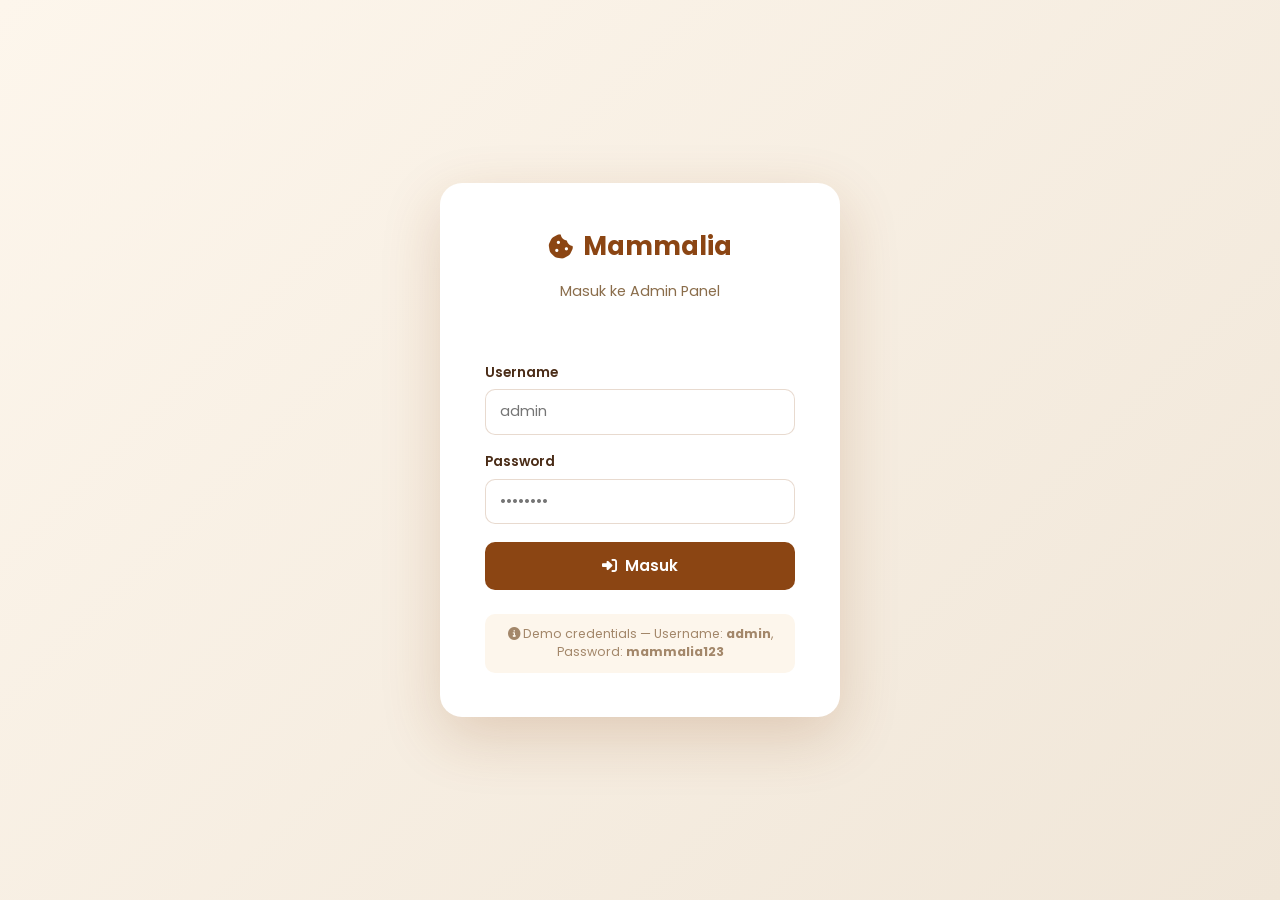
<file: ADMIN/index.html>
<!doctype html>
<html lang="id">
  <head>
    <meta charset="UTF-8" />
    <meta name="viewport" content="width=device-width, initial-scale=1.0" />
    <title>Mammalia Admin</title>
    <script src="js/admin-auth.js"></script>
    <script>
      if (isAdminLoggedIn()) {
        window.location.replace("dashboard.html");
      } else {
        window.location.replace("login.html");
      }
    </script>
  </head>
  <body>
    <noscript>
      <p>JavaScript nonaktif. Silakan buka <a href="login.html">halaman login</a> secara manual.</p>
    </noscript>
  </body>
</html>
</file>
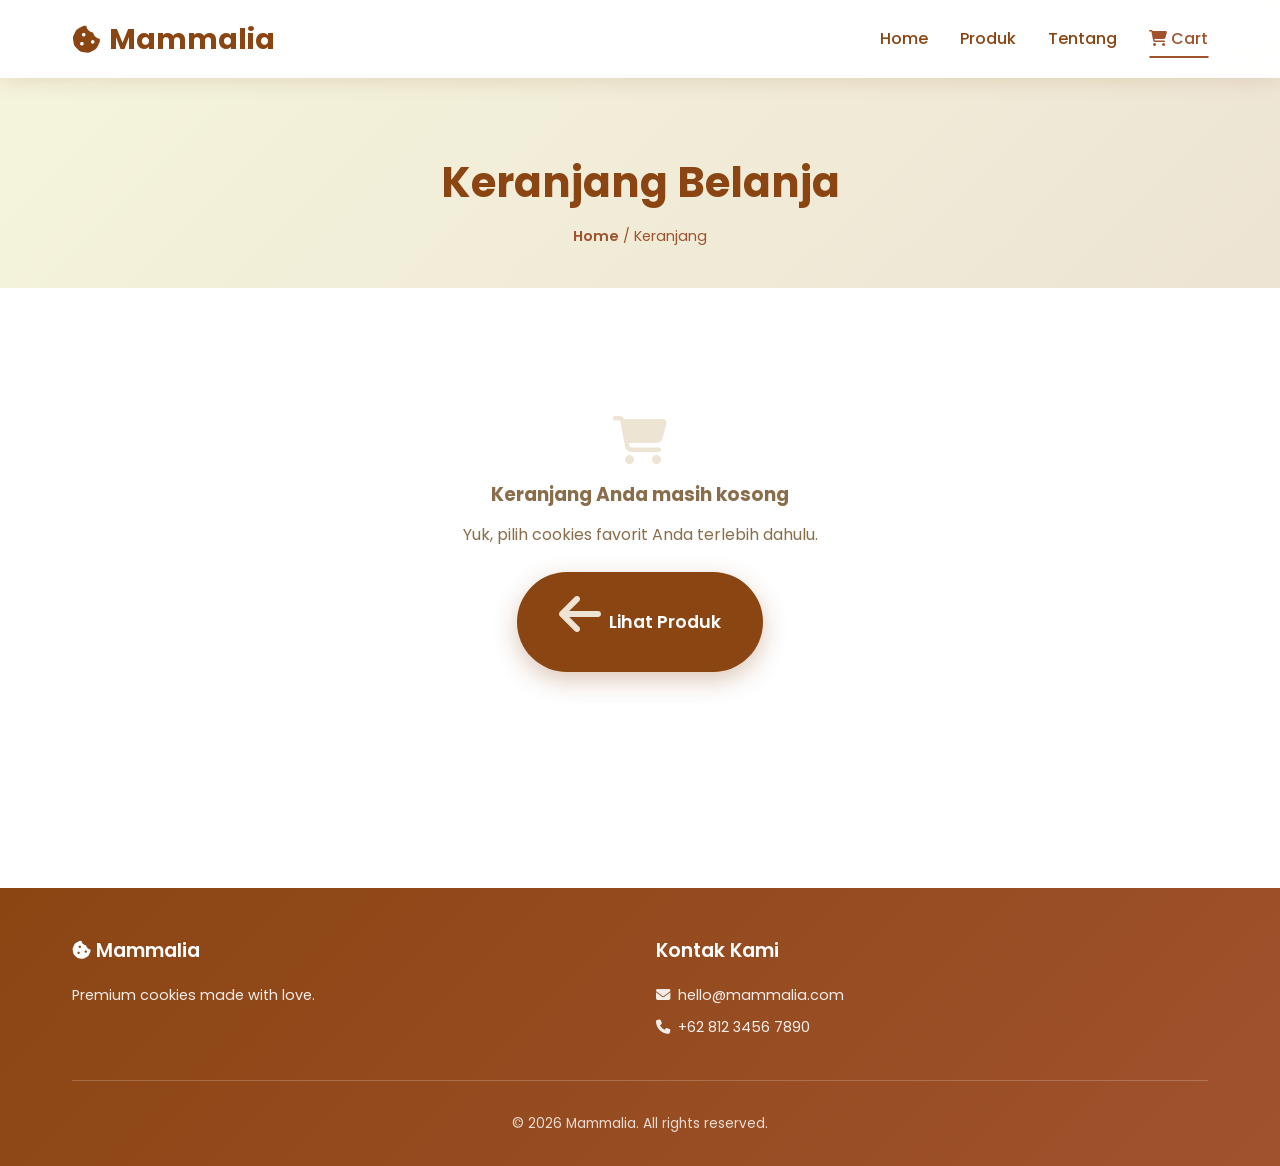
<file: cart.html>
<!doctype html>
<html lang="id">
  <head>
    <meta charset="UTF-8" />
    <meta name="viewport" content="width=device-width, initial-scale=1.0" />
    <title>Keranjang Belanja - Mammalia</title>

    <!-- Google Analytics (GA4) - Dummy Measurement ID untuk keperluan demo -->
    <script async src="https://www.googletagmanager.com/gtag/js?id=G-XXXXXXXXXX"></script>
    <script>
      window.dataLayer = window.dataLayer || [];
      function gtag() {
        dataLayer.push(arguments);
      }
      gtag("js", new Date());
      gtag("config", "G-XXXXXXXXXX");
    </script>

    <link
      href="https://fonts.googleapis.com/css2?family=Poppins:wght@300;400;500;600;700&display=swap"
      rel="stylesheet"
    />
    <link
      rel="stylesheet"
      href="https://cdnjs.cloudflare.com/ajax/libs/font-awesome/6.4.0/css/all.min.css"
    />
    <link rel="stylesheet" href="css/style.css" />
    <style>
      .disabled-link {
        pointer-events: none;
        opacity: 0.6;
      }
    </style>
  </head>
  <body>
    <header>
      <div class="header-container">
        <a href="index.html" class="logo">
          <i class="fas fa-cookie-bite"></i> Mammalia
        </a>
        <nav>
          <ul id="nav-menu">
            <li><a href="index.html">Home</a></li>
            <li><a href="index.html#products">Produk</a></li>
            <li><a href="index.html#about">Tentang</a></li>
            <li>
              <a href="cart.html" class="cart-link active">
                <i class="fas fa-shopping-cart"></i> Cart
              </a>
            </li>
          </ul>
        </nav>
        <div class="hamburger" id="hamburger">
          <span></span>
          <span></span>
          <span></span>
        </div>
      </div>
    </header>

    <section class="page-hero">
      <h1>Keranjang Belanja</h1>
      <p class="breadcrumb"><a href="index.html">Home</a> / Keranjang</p>
    </section>

    <main>
      <section class="cart-section">
        <div class="container">
          <div id="empty-cart" class="empty-cart" style="display: none;">
            <i class="fas fa-cart-shopping"></i>
            <h3>Keranjang Anda masih kosong</h3>
            <p style="margin: 0.8rem 0 1.5rem;">Yuk, pilih cookies favorit Anda terlebih dahulu.</p>
            <a href="index.html#products" class="cta-button">
              <i class="fas fa-arrow-left"></i> Lihat Produk
            </a>
          </div>

          <div class="cart-layout" id="cart-layout">
            <div class="cart-items" id="cart-items"></div>

            <aside class="cart-summary">
              <h3>Ringkasan Belanja</h3>
              <div class="summary-row">
                <span>Subtotal</span>
                <span id="summary-subtotal">Rp 0</span>
              </div>
              <div class="summary-row">
                <span>Ongkos Kirim</span>
                <span id="summary-shipping">Rp 0</span>
              </div>
              <div class="summary-row" id="summary-discount-row" style="display: none;">
                <span>Diskon</span>
                <span id="summary-discount">-Rp 0</span>
              </div>

              <div class="promo-box">
                <input type="text" id="promo-input" placeholder="Kode promo (MAMMALIA10)" />
                <button id="promo-apply-btn" type="button">Terapkan</button>
              </div>
              <p class="promo-msg" id="promo-msg"></p>

              <div class="summary-row total">
                <span>Total</span>
                <span id="summary-total">Rp 0</span>
              </div>

              <a href="checkout.html" id="checkout-btn" class="btn-primary" style="margin-top: 1rem;">
                <i class="fas fa-lock"></i> Lanjut ke Checkout
              </a>
            </aside>
          </div>
        </div>
      </section>
    </main>

    <footer>
      <div class="container">
        <div class="footer-content">
          <div class="footer-section">
            <h3><i class="fas fa-cookie-bite"></i> Mammalia</h3>
            <p>Premium cookies made with love.</p>
          </div>
          <div class="footer-section">
            <h3>Kontak Kami</h3>
            <p><i class="fas fa-envelope"></i> hello@mammalia.com</p>
            <p><i class="fas fa-phone"></i> +62 812 3456 7890</p>
          </div>
        </div>
        <div class="footer-bottom">
          <p>&copy; 2026 Mammalia. All rights reserved.</p>
        </div>
      </div>
    </footer>

    <script src="js/products.js"></script>
    <script src="js/main.js"></script>
    <script src="js/cart-page.js"></script>
  </body>
</html>
</file>
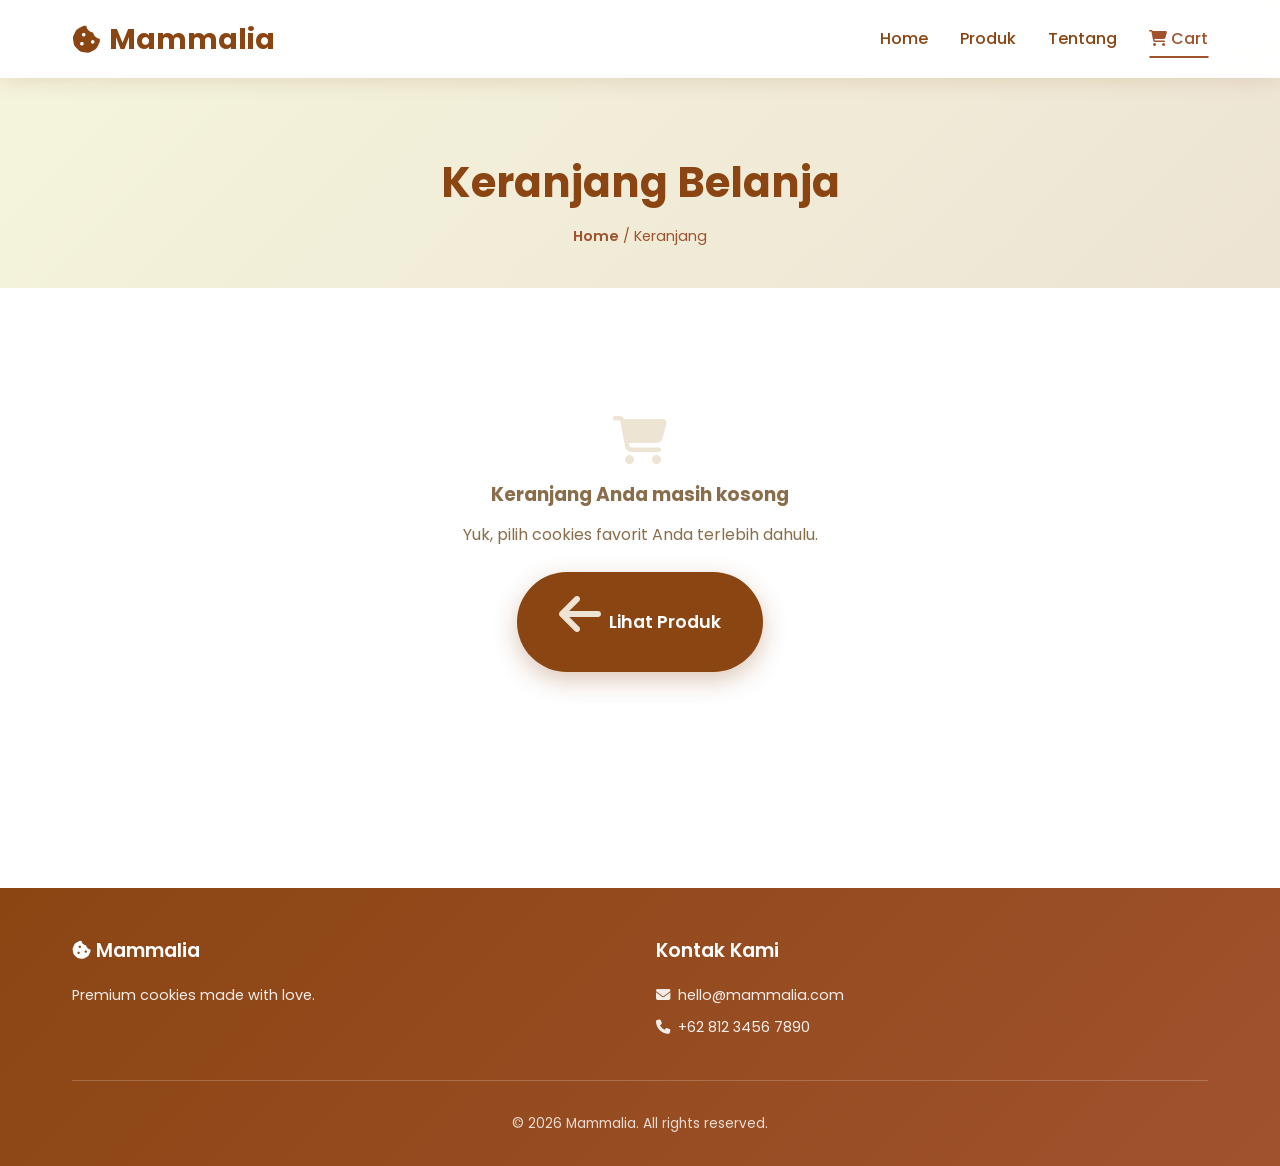
<file: checkout.html>
<!doctype html>
<html lang="id">
  <head>
    <meta charset="UTF-8" />
    <meta name="viewport" content="width=device-width, initial-scale=1.0" />
    <title>Checkout - Mammalia</title>

    <!-- Google Analytics (GA4) - Dummy Measurement ID untuk keperluan demo -->
    <script async src="https://www.googletagmanager.com/gtag/js?id=G-XXXXXXXXXX"></script>
    <script>
      window.dataLayer = window.dataLayer || [];
      function gtag() {
        dataLayer.push(arguments);
      }
      gtag("js", new Date());
      gtag("config", "G-XXXXXXXXXX");
    </script>

    <link
      href="https://fonts.googleapis.com/css2?family=Poppins:wght@300;400;500;600;700&display=swap"
      rel="stylesheet"
    />
    <link
      rel="stylesheet"
      href="https://cdnjs.cloudflare.com/ajax/libs/font-awesome/6.4.0/css/all.min.css"
    />
    <link rel="stylesheet" href="css/style.css" />
  </head>
  <body>
    <header>
      <div class="header-container">
        <a href="index.html" class="logo">
          <i class="fas fa-cookie-bite"></i> Mammalia
        </a>
        <nav>
          <ul id="nav-menu">
            <li><a href="index.html">Home</a></li>
            <li><a href="index.html#products">Produk</a></li>
            <li><a href="tracking.html"><i class="fas fa-truck-fast"></i> Lacak Pesanan</a></li>
            <li>
              <a href="cart.html" class="cart-link">
                <i class="fas fa-shopping-cart"></i> Cart
              </a>
            </li>
          </ul>
        </nav>
        <div class="hamburger" id="hamburger">
          <span></span>
          <span></span>
          <span></span>
        </div>
      </div>
    </header>

    <section class="page-hero">
      <h1>Checkout</h1>
      <p class="breadcrumb"><a href="index.html">Home</a> / <a href="cart.html">Keranjang</a> / Checkout</p>
    </section>

    <main>
      <section class="checkout-section">
        <div class="container">
          <div class="checkout-layout">
            <div id="checkout-form-section">
              <form class="checkout-form" id="checkout-form" novalidate>
                <h3><i class="fas fa-truck"></i> Informasi Pengiriman</h3>

                <div class="form-group">
                  <label for="full-name">Nama Lengkap</label>
                  <input type="text" id="full-name" placeholder="Nama penerima" required />
                  <p class="error-msg">Nama minimal 3 karakter.</p>
                </div>

                <div class="form-row">
                  <div class="form-group">
                    <label for="email">Email</label>
                    <input type="email" id="email" placeholder="email@contoh.com" required />
                    <p class="error-msg">Format email tidak valid.</p>
                  </div>
                  <div class="form-group">
                    <label for="phone">No. HP</label>
                    <input type="tel" id="phone" placeholder="08123456789" required />
                    <p class="error-msg">Nomor HP tidak valid.</p>
                  </div>
                </div>

                <div class="form-group">
                  <label for="address">Alamat Lengkap</label>
                  <textarea id="address" rows="3" placeholder="Nama jalan, nomor rumah, RT/RW"></textarea>
                  <p class="error-msg">Alamat minimal 10 karakter.</p>
                </div>

                <div class="form-row">
                  <div class="form-group">
                    <label for="city">Kota</label>
                    <input type="text" id="city" placeholder="Bandung" />
                    <p class="error-msg">Kota wajib diisi.</p>
                  </div>
                  <div class="form-group">
                    <label for="postal-code">Kode Pos</label>
                    <input type="text" id="postal-code" placeholder="40123" maxlength="5" />
                    <p class="error-msg">Kode pos harus 5 digit angka.</p>
                  </div>
                </div>

                <h3 style="margin-top: 1.5rem;"><i class="fas fa-credit-card"></i> Metode Pembayaran</h3>
                <div class="payment-options">
                  <div class="payment-option selected" data-method="shopeepay">
                    <i class="fas fa-qrcode"></i>
                    <div>
                      <strong>ShopeePay (Scan QR)</strong>
                      <div style="font-size: 0.8rem; color: #7a5c3e;">Bayar via scan QR ShopeePay</div>
                    </div>
                  </div>
                  <div class="payment-option" data-method="cod">
                    <i class="fas fa-money-bill-wave"></i>
                    <div>
                      <strong>Bayar di Tempat (COD)</strong>
                      <div style="font-size: 0.8rem; color: #7a5c3e;">Bayar tunai saat barang tiba</div>
                    </div>
                  </div>
                </div>

                <!-- Instruksi & QR ShopeePay, muncul hanya kalau metode ShopeePay dipilih -->
                <div id="shopeepay-box" class="shopeepay-box">
                  <h4><i class="fas fa-qrcode"></i> Scan untuk Bayar dengan ShopeePay</h4>
                  <img src="images/sopi.png" alt="QR ShopeePay Mammalia" class="shopeepay-qr" onerror="this.style.display='none'; document.getElementById('shopeepay-qr-fallback').style.display='block';" />
                  <p id="shopeepay-qr-fallback" style="display:none; color: var(--danger); font-size: 0.85rem;">
                    <i class="fas fa-triangle-exclamation"></i> Gambar QR belum tersedia. Hubungi admin toko.
                  </p>
                  <p style="margin: 0.8rem 0 0.3rem;">Total yang harus dibayar: <strong id="shopeepay-total">Rp 0</strong></p>
                  <ol class="shopeepay-steps">
                    <li>Buka aplikasi ShopeePay, pilih <strong>Scan/Bayar</strong>, lalu scan QR di atas.</li>
                    <li>Pastikan nominal yang dibayar sesuai dengan Total Bayar.</li>
                    <li>Screenshot bukti pembayaran yang berhasil.</li>
                    <li>Kirim bukti pembayaran beserta Order ID kamu ke DM Instagram kami agar pesanan segera diverifikasi &amp; diproses.</li>
                  </ol>
                  <a href="https://www.instagram.com/mamamliaa?utm_source=ig_web_button_share_sheet&igsh=ZDNlZDc0MzIxNw==" target="_blank" rel="noopener" class="btn-primary" style="display:inline-flex; margin-top:0.5rem;">
                    <i class="fab fa-instagram"></i> Kirim Bukti via DM Instagram
                  </a>
                </div>

                <button type="submit" class="btn-primary" id="submit-order-btn">
                  <i class="fas fa-lock"></i> Bayar Sekarang
                </button>
              </form>
            </div>

            <aside class="order-summary-box" id="order-summary-section">
              <h3><i class="fas fa-receipt"></i> Ringkasan Pesanan</h3>
              <div class="order-items-list" id="order-items-list"></div>
              <div class="order-line">
                <span>Subtotal</span>
                <span id="order-subtotal">Rp 0</span>
              </div>
              <div class="order-line">
                <span>Ongkos Kirim</span>
                <span id="order-shipping">Rp 0</span>
              </div>
              <div class="order-line" style="font-weight: 700; font-size: 1.1rem; color: var(--dark-brown); border-top: 1px solid rgba(139,69,19,0.2); padding-top: 0.6rem;">
                <span>Total Bayar</span>
                <span id="order-total">Rp 0</span>
              </div>
            </aside>
          </div>

          <!-- Hasil simulasi pembayaran -->
          <div class="payment-result" id="payment-result" style="display: none;">
            <i class="fas fa-circle-check" id="result-icon"></i>
            <h2 id="result-heading">Pembayaran Berhasil!</h2>
            <p id="result-message">Terima kasih telah berbelanja di Mammalia. Pesanan Anda sedang kami proses.</p>
            <div class="order-id-box">Order ID: <span id="result-order-id"></span></div>
            <p>Total Pembayaran: <strong id="result-total"></strong></p>
            <p>Metode: <strong id="result-method"></strong></p>
            <div id="result-shopeepay-note" style="display:none; background: var(--dark-cream); border-radius: 12px; padding: 1rem; margin-top: 1rem; text-align: left;">
              <p style="margin:0 0 0.5rem;"><i class="fas fa-circle-info"></i> Jangan lupa kirim bukti pembayaran ShopeePay kamu beserta Order ID di atas ke DM Instagram kami supaya pesanan segera kami verifikasi.</p>
              <a href="https://www.instagram.com/mamamliaa?utm_source=ig_web_button_share_sheet&igsh=ZDNlZDc0MzIxNw==" target="_blank" rel="noopener" class="btn-primary">
                <i class="fab fa-instagram"></i> Kirim Bukti via DM Instagram
              </a>
            </div>
            <div style="margin-top: 2rem;">
              <a href="tracking.html" class="cta-button sm">
                <i class="fas fa-truck-fast"></i> Lacak Pesanan Saya
              </a>
              <a href="index.html" class="cta-button sm" style="margin-left:0.6rem;">
                <i class="fas fa-house"></i> Kembali ke Beranda
              </a>
            </div>
          </div>
        </div>
      </section>
    </main>

    <footer>
      <div class="container">
        <div class="footer-content">
          <div class="footer-section">
            <h3><i class="fas fa-cookie-bite"></i> Mammalia</h3>
            <p>Premium cookies made with love.</p>
          </div>
          <div class="footer-section">
            <h3>Kontak Kami</h3>
            <p><i class="fas fa-envelope"></i> hello@mammalia.com</p>
            <p><i class="fas fa-phone"></i> +62 812 3456 7890</p>
          </div>
        </div>
        <div class="footer-bottom">
          <p>&copy; 2026 Mammalia. All rights reserved.</p>
        </div>
      </div>
    </footer>

    <script src="js/products.js"></script>
    <script src="js/main.js"></script>
    <script src="js/checkout.js"></script>
  </body>
</html>
</file>
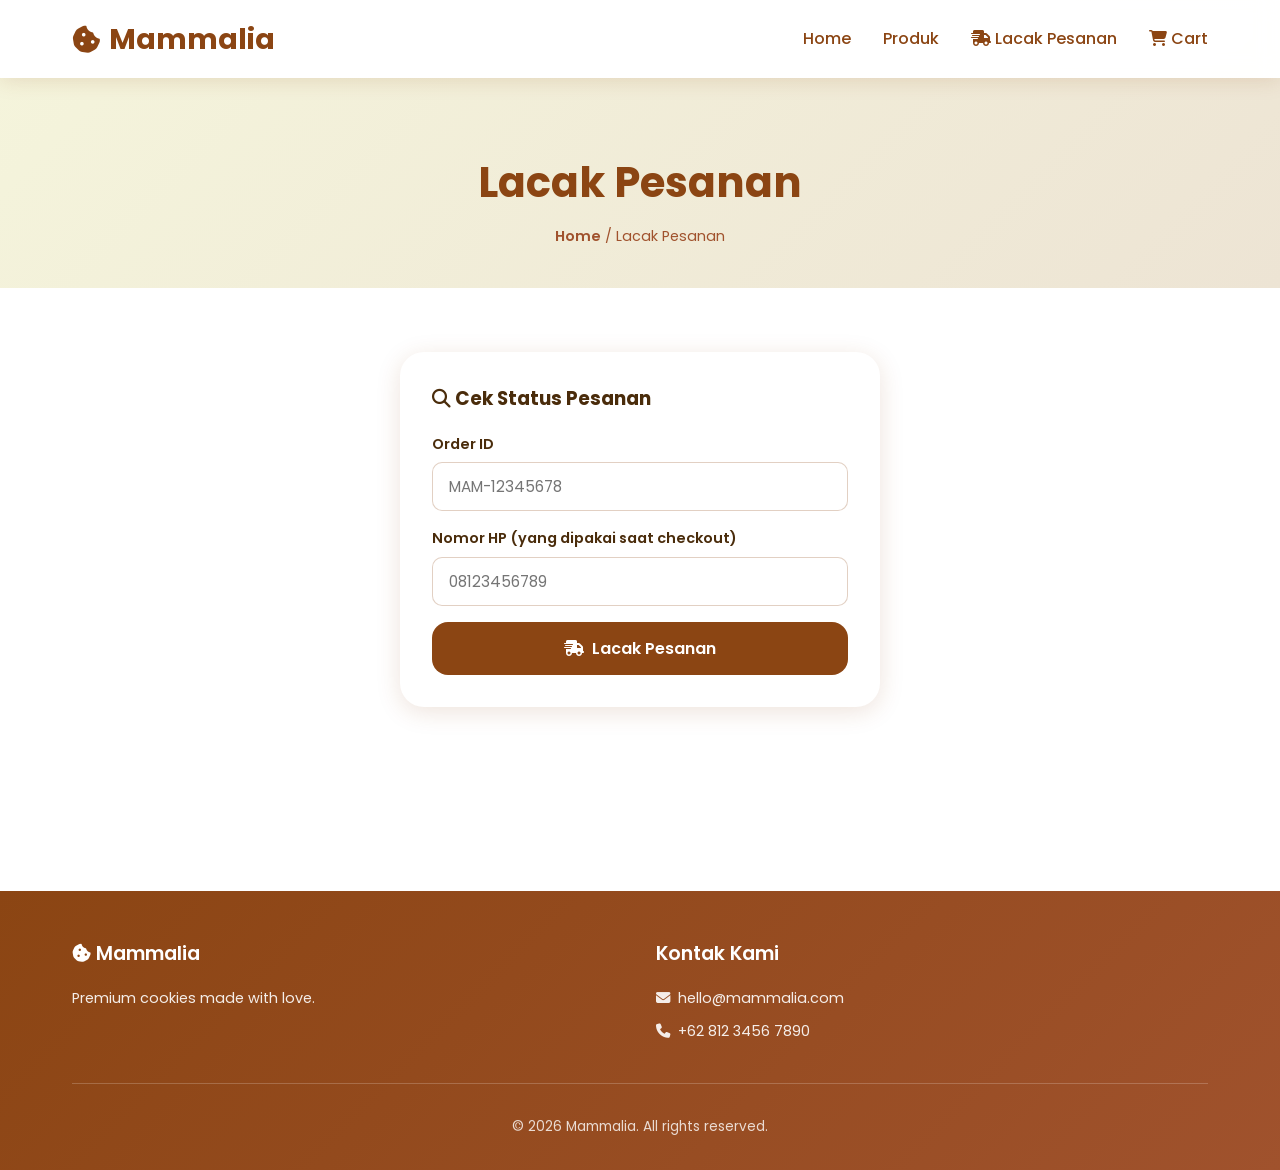
<file: tracking.html>
<!doctype html>
<html lang="id">
  <head>
    <meta charset="UTF-8" />
    <meta name="viewport" content="width=device-width, initial-scale=1.0" />
    <title>Lacak Pesanan - Mammalia</title>

    <!-- Google Analytics (GA4) - Dummy Measurement ID untuk keperluan demo -->
    <script async src="https://www.googletagmanager.com/gtag/js?id=G-XXXXXXXXXX"></script>
    <script>
      window.dataLayer = window.dataLayer || [];
      function gtag() {
        dataLayer.push(arguments);
      }
      gtag("js", new Date());
      gtag("config", "G-XXXXXXXXXX");
    </script>

    <link
      href="https://fonts.googleapis.com/css2?family=Poppins:wght@300;400;500;600;700&display=swap"
      rel="stylesheet"
    />
    <link
      rel="stylesheet"
      href="https://cdnjs.cloudflare.com/ajax/libs/font-awesome/6.4.0/css/all.min.css"
    />
    <link rel="stylesheet" href="css/style.css" />
  </head>
  <body>
    <header>
      <div class="header-container">
        <a href="index.html" class="logo">
          <i class="fas fa-cookie-bite"></i> Mammalia
        </a>
        <nav>
          <ul id="nav-menu">
            <li><a href="index.html">Home</a></li>
            <li><a href="index.html#products">Produk</a></li>
            <li><a href="tracking.html"><i class="fas fa-truck-fast"></i> Lacak Pesanan</a></li>
            <li>
              <a href="cart.html" class="cart-link">
                <i class="fas fa-shopping-cart"></i> Cart
              </a>
            </li>
          </ul>
        </nav>
        <div class="hamburger" id="hamburger">
          <span></span>
          <span></span>
          <span></span>
        </div>
      </div>
    </header>

    <section class="page-hero">
      <h1>Lacak Pesanan</h1>
      <p class="breadcrumb"><a href="index.html">Home</a> / Lacak Pesanan</p>
    </section>

    <main>
      <section class="checkout-section">
        <div class="container">
          <div class="tracking-search-box">
            <h3 style="margin-bottom: 1.2rem;"><i class="fas fa-magnifying-glass"></i> Cek Status Pesanan</h3>
            <form id="tracking-search-form">
              <div class="form-group">
                <label for="track-order-id">Order ID</label>
                <input type="text" id="track-order-id" placeholder="MAM-12345678" required />
                <p class="error-msg">Order ID wajib diisi.</p>
              </div>
              <div class="form-group">
                <label for="track-phone">Nomor HP (yang dipakai saat checkout)</label>
                <input type="tel" id="track-phone" placeholder="08123456789" required />
                <p class="error-msg">Nomor HP wajib diisi.</p>
              </div>
              <button type="submit" class="btn-primary" style="width: 100%; justify-content: center;">
                <i class="fas fa-truck-fast"></i> Lacak Pesanan
              </button>
            </form>
          </div>

          <div id="tracking-result" style="max-width: 640px; margin: 0 auto;"></div>
        </div>
      </section>
    </main>

    <footer>
      <div class="container">
        <div class="footer-content">
          <div class="footer-section">
            <h3><i class="fas fa-cookie-bite"></i> Mammalia</h3>
            <p>Premium cookies made with love.</p>
          </div>
          <div class="footer-section">
            <h3>Kontak Kami</h3>
            <p><i class="fas fa-envelope"></i> hello@mammalia.com</p>
            <p><i class="fas fa-phone"></i> +62 812 3456 7890</p>
          </div>
        </div>
        <div class="footer-bottom">
          <p>&copy; 2026 Mammalia. All rights reserved.</p>
        </div>
      </div>
    </footer>

    <script src="js/products.js"></script>
    <script src="js/main.js"></script>
    <script src="js/tracking.js"></script>
  </body>
</html>
</file>
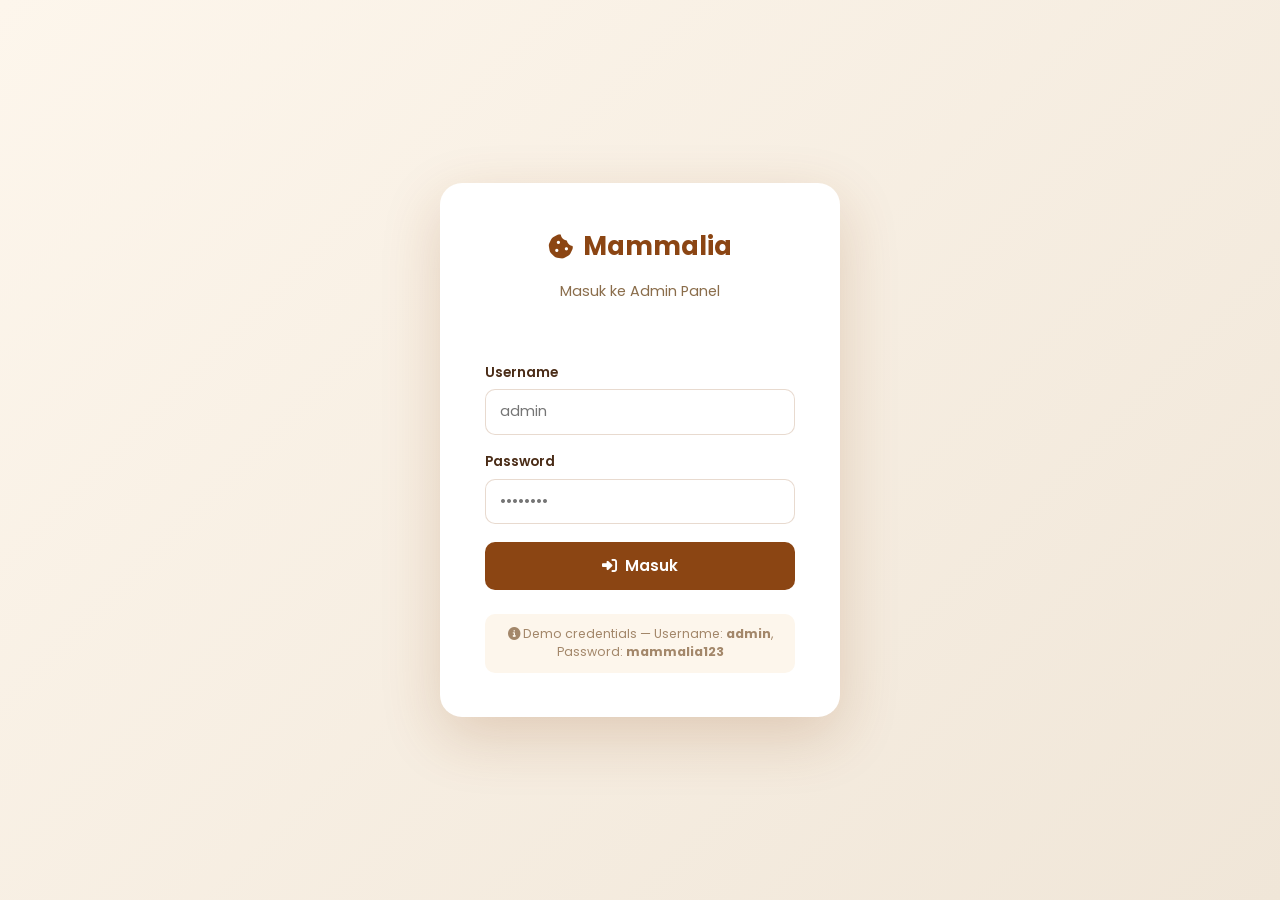
<file: ADMIN/analytics.html>
<!doctype html>
<html lang="id">
  <head>
    <meta charset="UTF-8" />
    <meta name="viewport" content="width=device-width, initial-scale=1.0" />
    <title>Data & Profitabilitas - Mammalia Admin</title>
    <link
      href="https://fonts.googleapis.com/css2?family=Poppins:wght@300;400;500;600;700&display=swap"
      rel="stylesheet"
    />
    <link
      rel="stylesheet"
      href="https://cdnjs.cloudflare.com/ajax/libs/font-awesome/6.4.0/css/all.min.css"
    />
    <link rel="stylesheet" href="css/admin.css" />
  </head>
  <body data-page="analytics">
    <div class="admin-app">
      <div id="sidebar-placeholder"></div>

      <main class="admin-main">
        <div id="topbar-placeholder"></div>

        <div class="admin-content">
          <div class="admin-panel" style="margin-bottom: 1.2rem;">
            <div class="admin-panel-header">
              <h2><i class="fas fa-sliders"></i> Filter Periode</h2>
            </div>
            <div style="padding: 1rem 1.2rem; display:flex; gap:0.8rem; flex-wrap:wrap; align-items:center;">
              <select id="filter-period" style="padding:0.6rem 1rem; border-radius:50px; border:1px solid rgba(139,69,19,0.25); font-family:inherit;">
                <option value="all">Semua Waktu</option>
                <option value="7">7 Hari Terakhir</option>
                <option value="30">30 Hari Terakhir</option>
                <option value="90">90 Hari Terakhir</option>
              </select>
              <span style="font-size:0.8rem; color:#8a6d4b;">Pesanan yang dibatalkan tidak dihitung sebagai pendapatan.</span>
            </div>
          </div>

          <div class="stat-grid" id="analytics-stat-grid"></div>

          <div class="admin-panel">
            <div class="admin-panel-header">
              <h2><i class="fas fa-trophy"></i> Produk Terlaris (Jumlah Terjual)</h2>
            </div>
            <div style="padding: 1.2rem;" id="top-selling-list"></div>
          </div>

          <div class="admin-panel">
            <div class="admin-panel-header">
              <h2><i class="fas fa-sack-dollar"></i> Produk Paling Menguntungkan (Total Pendapatan)</h2>
            </div>
            <div style="padding: 1.2rem;" id="top-revenue-list"></div>
          </div>

          <div class="admin-panel">
            <div class="admin-panel-header">
              <h2><i class="fas fa-chart-pie"></i> Pendapatan per Metode Pembayaran</h2>
            </div>
            <div class="admin-table-wrap">
              <table class="admin-table" id="payment-breakdown-table">
                <thead>
                  <tr>
                    <th>Metode</th>
                    <th>Jumlah Pesanan</th>
                    <th>Total Pendapatan</th>
                    <th>Kontribusi</th>
                  </tr>
                </thead>
                <tbody id="payment-breakdown-body"></tbody>
              </table>
            </div>
          </div>

          <div class="admin-panel">
            <div class="admin-panel-header">
              <h2><i class="fas fa-boxes-stacked"></i> Seluruh Produk &mdash; Detail Penjualan</h2>
            </div>
            <div class="admin-table-wrap">
              <table class="admin-table" id="product-breakdown-table">
                <thead>
                  <tr>
                    <th>Produk</th>
                    <th>Kategori</th>
                    <th>Terjual (pcs)</th>
                    <th>Total Pendapatan</th>
                    <th>Sisa Stok</th>
                  </tr>
                </thead>
                <tbody id="product-breakdown-body"></tbody>
              </table>
            </div>
          </div>
        </div>
      </main>
    </div>

    <script src="js/admin-data.js"></script>
    <script src="js/admin-auth.js"></script>
    <script src="js/admin-layout.js"></script>
    <script src="js/admin-analytics.js"></script>
  </body>
</html>
</file>
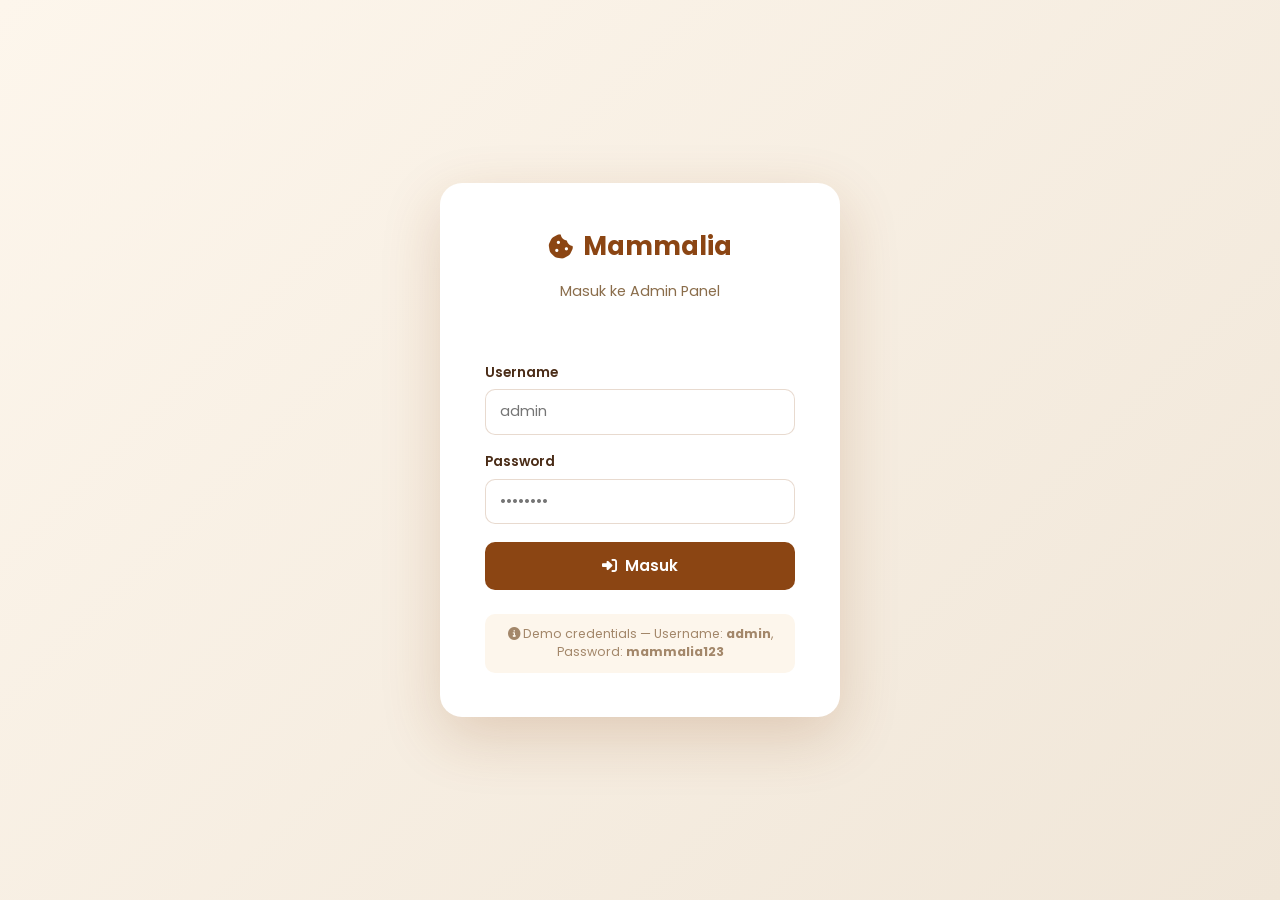
<file: ADMIN/dashboard.html>
<!doctype html>
<html lang="id">
  <head>
    <meta charset="UTF-8" />
    <meta name="viewport" content="width=device-width, initial-scale=1.0" />
    <title>Dashboard Admin - Mammalia</title>
    <link
      href="https://fonts.googleapis.com/css2?family=Poppins:wght@300;400;500;600;700&display=swap"
      rel="stylesheet"
    />
    <link
      rel="stylesheet"
      href="https://cdnjs.cloudflare.com/ajax/libs/font-awesome/6.4.0/css/all.min.css"
    />
    <link rel="stylesheet" href="css/admin.css" />
  </head>
  <body data-page="dashboard">
    <div class="admin-app">
      <div id="sidebar-placeholder"></div>

      <main class="admin-main">
        <div id="topbar-placeholder"></div>

        <div class="admin-content">
          <div class="stat-grid" id="stat-grid"></div>

          <div class="admin-panel">
            <div class="admin-panel-header">
              <h2><i class="fas fa-receipt"></i> Pesanan Terbaru</h2>
              <a href="orders.html" class="btn btn-outline btn-sm">Lihat Semua <i class="fas fa-arrow-right"></i></a>
            </div>
            <div class="admin-table-wrap">
              <table class="admin-table" id="recent-orders-table">
                <thead>
                  <tr>
                    <th>Order ID</th>
                    <th>Pelanggan</th>
                    <th>Total</th>
                    <th>Pembayaran</th>
                    <th>Status</th>
                    <th>Tanggal</th>
                  </tr>
                </thead>
                <tbody id="recent-orders-body"></tbody>
              </table>
            </div>
          </div>

          <div class="admin-panel">
            <div class="admin-panel-header">
              <h2><i class="fas fa-chart-simple"></i> Stok Produk Terendah</h2>
              <a href="products.html" class="btn btn-outline btn-sm">Kelola Produk <i class="fas fa-arrow-right"></i></a>
            </div>
            <div class="admin-table-wrap">
              <table class="admin-table" id="low-stock-table">
                <thead>
                  <tr>
                    <th>Produk</th>
                    <th>Kategori</th>
                    <th>Stok</th>
                    <th>Harga</th>
                  </tr>
                </thead>
                <tbody id="low-stock-body"></tbody>
              </table>
            </div>
          </div>
        </div>
      </main>
    </div>

    <script src="js/admin-data.js"></script>
    <script src="js/admin-auth.js"></script>
    <script src="js/admin-layout.js"></script>
    <script src="js/admin-dashboard.js"></script>
  </body>
</html>
</file>
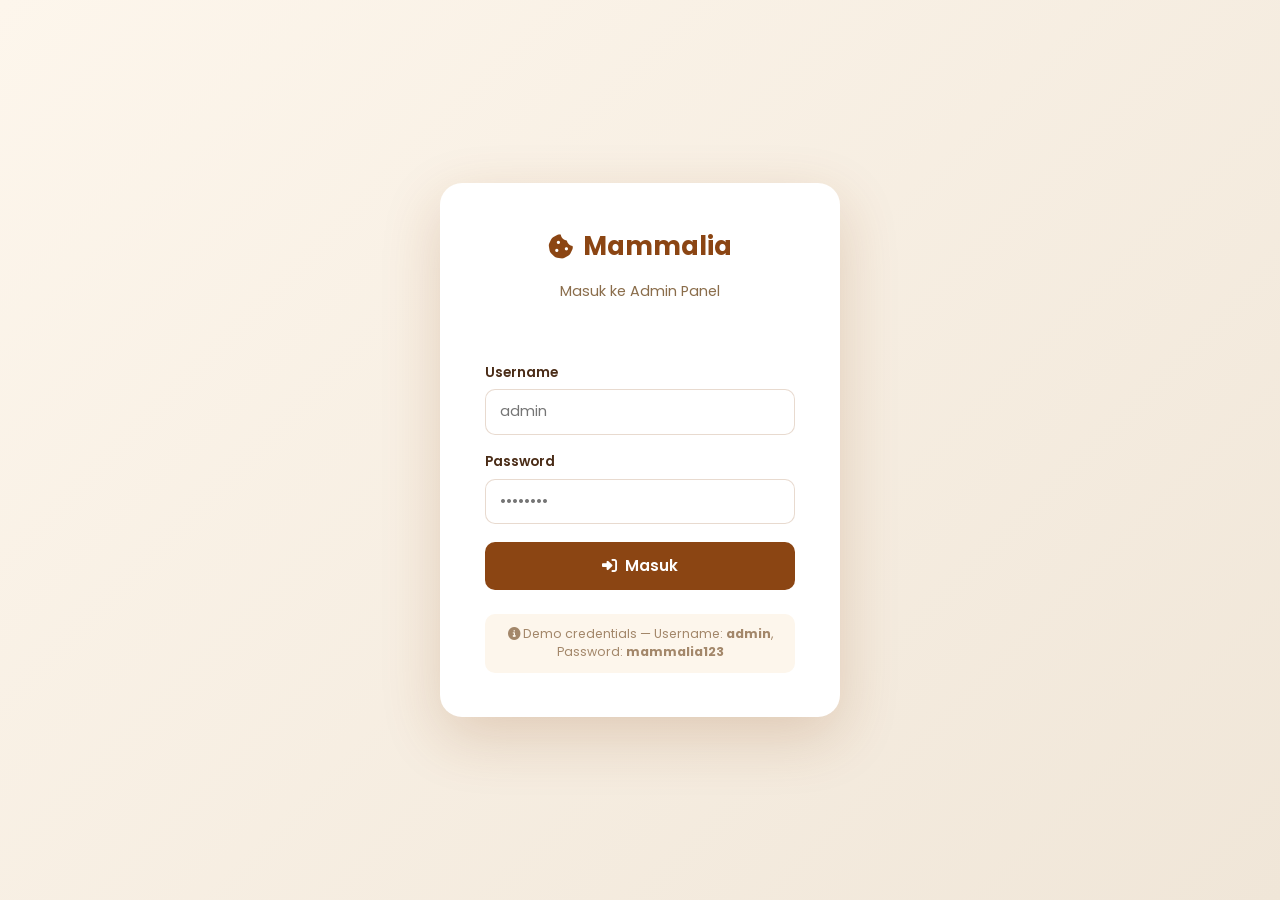
<file: ADMIN/login.html>
<!doctype html>
<html lang="id">
  <head>
    <meta charset="UTF-8" />
    <meta name="viewport" content="width=device-width, initial-scale=1.0" />
    <title>Login Admin - Mammalia</title>
    <link
      href="https://fonts.googleapis.com/css2?family=Poppins:wght@300;400;500;600;700&display=swap"
      rel="stylesheet"
    />
    <link
      rel="stylesheet"
      href="https://cdnjs.cloudflare.com/ajax/libs/font-awesome/6.4.0/css/all.min.css"
    />
    <link rel="stylesheet" href="css/admin.css" />
  </head>
  <body class="admin-body">
    <div class="admin-login-wrap">
      <div class="admin-login-box">
        <div class="logo"><i class="fas fa-cookie-bite"></i> Mammalia</div>
        <p class="subtitle">Masuk ke Admin Panel</p>

        <form id="login-form">
          <p class="login-error" id="login-error"></p>
          <div class="form-group">
            <label for="username">Username</label>
            <input type="text" id="username" placeholder="admin" autocomplete="username" />
          </div>
          <div class="form-group">
            <label for="password">Password</label>
            <input type="password" id="password" placeholder="••••••••" autocomplete="current-password" />
          </div>
          <button type="submit" class="btn-primary" style="width: 100%;">
            <i class="fas fa-right-to-bracket"></i> Masuk
          </button>
        </form>

        <div class="login-hint">
          <i class="fas fa-circle-info"></i> Demo credentials — Username: <strong>admin</strong>,
          Password: <strong>mammalia123</strong>
        </div>
      </div>
    </div>

    <script src="js/admin-auth.js"></script>
    <script>
      if (isAdminLoggedIn()) {
        window.location.href = "dashboard.html";
      }

      document.getElementById("login-form").addEventListener("submit", (e) => {
        e.preventDefault();
        const username = document.getElementById("username").value.trim();
        const password = document.getElementById("password").value.trim();
        const errorEl = document.getElementById("login-error");

        if (adminLogin(username, password)) {
          window.location.href = "dashboard.html";
        } else {
          errorEl.textContent = "Username atau password salah.";
        }
      });
    </script>
  </body>
</html>
</file>
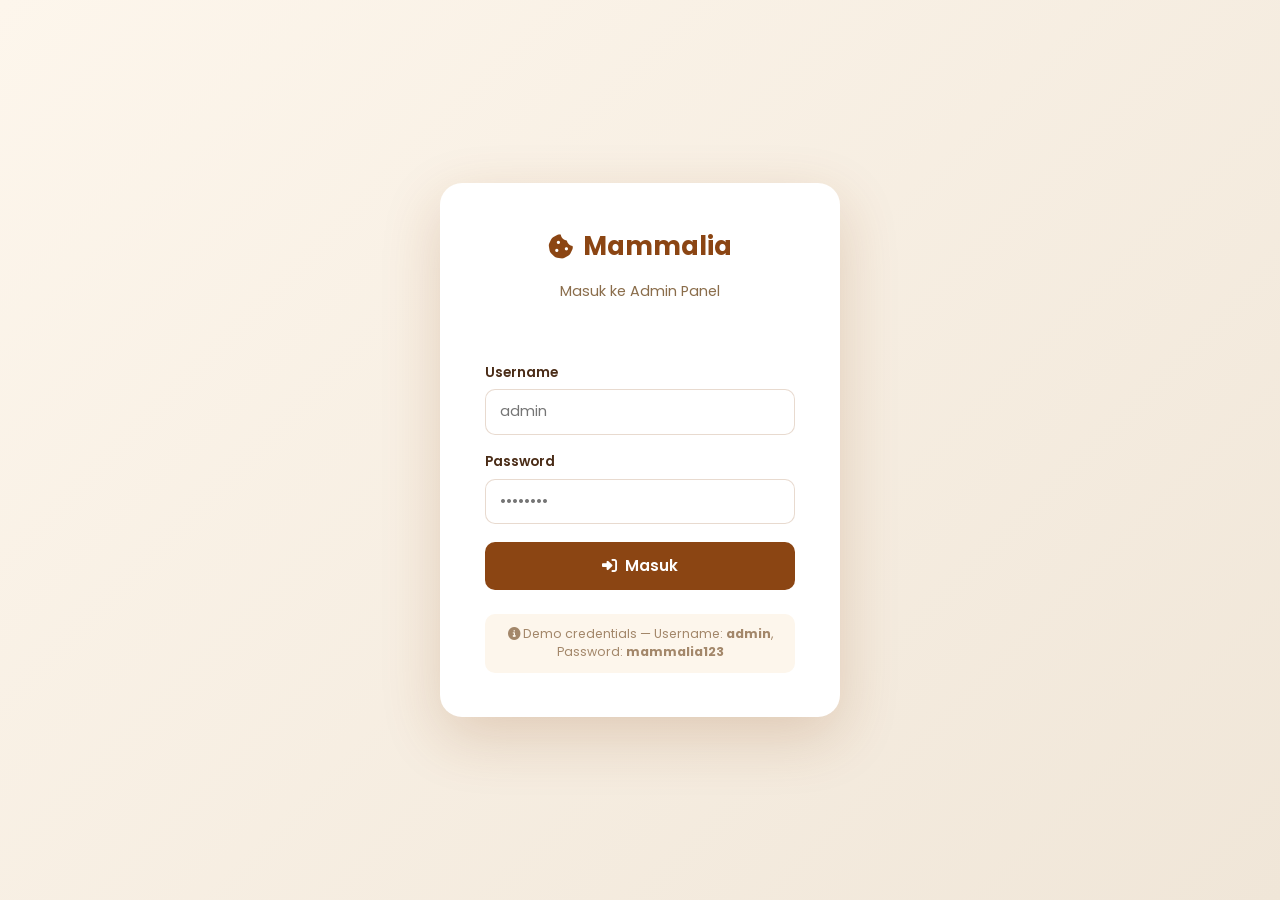
<file: ADMIN/orders.html>
<!doctype html>
<html lang="id">
  <head>
    <meta charset="UTF-8" />
    <meta name="viewport" content="width=device-width, initial-scale=1.0" />
    <title>Manajemen Pesanan - Mammalia Admin</title>
    <link
      href="https://fonts.googleapis.com/css2?family=Poppins:wght@300;400;500;600;700&display=swap"
      rel="stylesheet"
    />
    <link
      rel="stylesheet"
      href="https://cdnjs.cloudflare.com/ajax/libs/font-awesome/6.4.0/css/all.min.css"
    />
    <link rel="stylesheet" href="css/admin.css" />
  </head>
  <body data-page="orders">
    <div class="admin-app">
      <div id="sidebar-placeholder"></div>

      <main class="admin-main">
        <div id="topbar-placeholder"></div>

        <div class="admin-content">
          <div class="admin-panel">
            <div class="admin-panel-header">
              <h2><i class="fas fa-receipt"></i> Semua Pesanan (<span id="order-count">0</span>)</h2>
              <div style="display:flex; gap:0.6rem; flex-wrap:wrap;">
                <select id="filter-status" style="padding:0.6rem 1rem; border-radius:50px; border:1px solid rgba(139,69,19,0.25); font-family:inherit;">
                  <option value="all">Semua Status</option>
                  <option value="menunggu_pembayaran">Menunggu Pembayaran</option>
                  <option value="diproses">Diproses</option>
                  <option value="dikemas">Dikemas</option>
                  <option value="dikirim">Dikirim</option>
                  <option value="selesai">Selesai</option>
                  <option value="dibatalkan">Dibatalkan</option>
                </select>
                <input
                  type="text"
                  id="order-search"
                  placeholder="Cari Order ID / nama..."
                  style="padding:0.6rem 1rem; border-radius:50px; border:1px solid rgba(139,69,19,0.25); font-family:inherit;"
                />
              </div>
            </div>
            <div class="admin-table-wrap">
              <table class="admin-table">
                <thead>
                  <tr>
                    <th>Order ID</th>
                    <th>Pelanggan</th>
                    <th>Item</th>
                    <th>Total</th>
                    <th>Bayar</th>
                    <th>Status</th>
                    <th>Tanggal</th>
                    <th>Aksi</th>
                  </tr>
                </thead>
                <tbody id="orders-table-body"></tbody>
              </table>
            </div>
          </div>
        </div>
      </main>
    </div>

    <!-- Modal detail pesanan -->
    <div class="admin-modal-overlay" id="order-detail-modal">
      <div class="admin-modal-box" style="max-width: 480px; text-align: left;">
        <h3 style="margin-bottom:1rem;"><i class="fas fa-receipt"></i> Detail Pesanan <span id="detail-order-id"></span></h3>
        <div id="order-detail-content" style="font-size:0.9rem; color:#6b4c2e;"></div>
        <div class="admin-modal-actions">
          <button class="btn btn-outline" onclick="closeOrderDetailModal()" style="flex:1;">Tutup</button>
        </div>
      </div>
    </div>

    <script src="js/admin-data.js"></script>
    <script src="js/admin-auth.js"></script>
    <script src="js/admin-layout.js"></script>
    <script src="js/admin-orders.js"></script>
  </body>
</html>
</file>
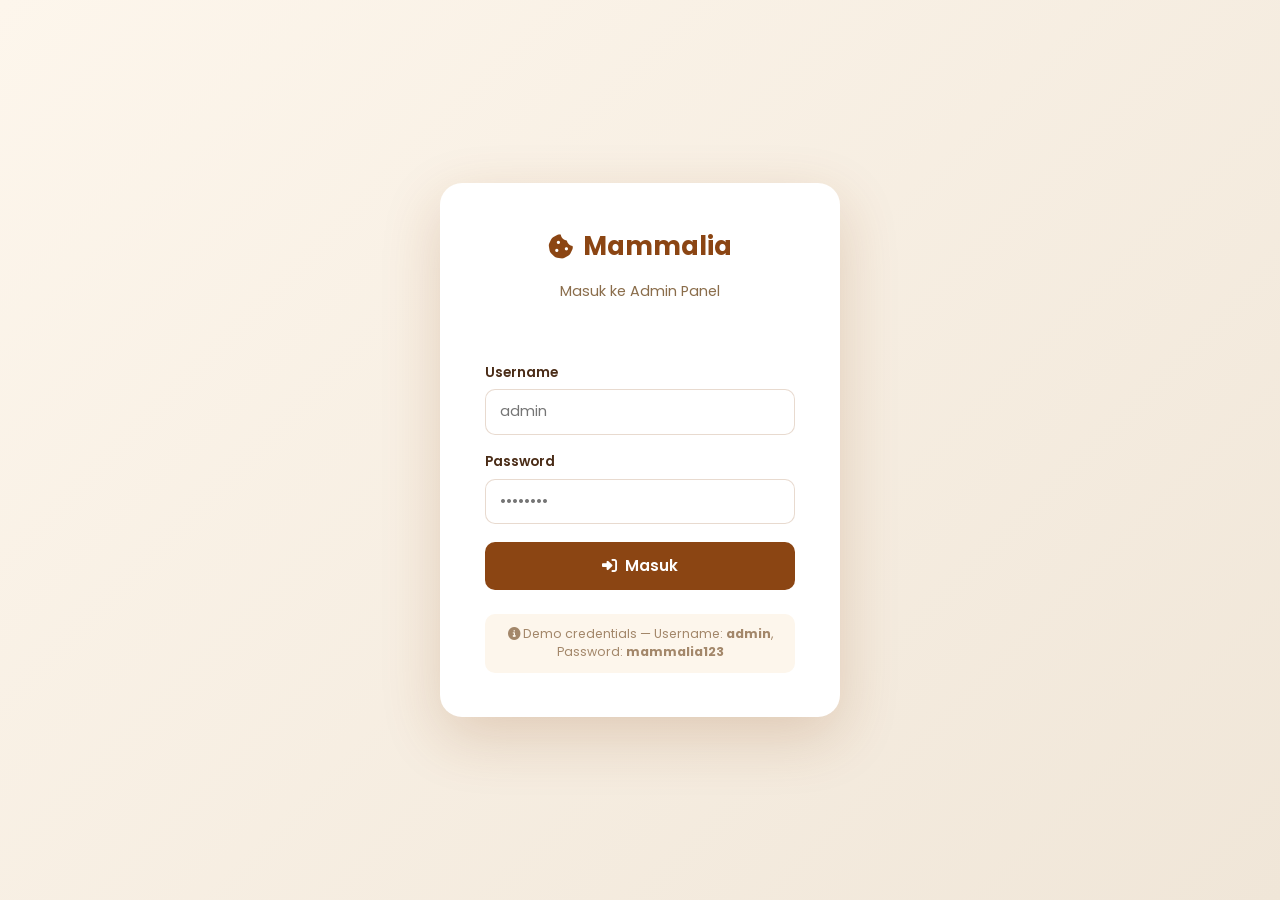
<file: ADMIN/product-form.html>
<!doctype html>
<html lang="id">
  <head>
    <meta charset="UTF-8" />
    <meta name="viewport" content="width=device-width, initial-scale=1.0" />
    <title id="page-title">Tambah Produk - Mammalia Admin</title>
    <link
      href="https://fonts.googleapis.com/css2?family=Poppins:wght@300;400;500;600;700&display=swap"
      rel="stylesheet"
    />
    <link
      rel="stylesheet"
      href="https://cdnjs.cloudflare.com/ajax/libs/font-awesome/6.4.0/css/all.min.css"
    />
    <link rel="stylesheet" href="css/admin.css" />
  </head>
  <body data-page="product-form">
    <div class="admin-app">
      <div id="sidebar-placeholder"></div>

      <main class="admin-main">
        <div id="topbar-placeholder"></div>

        <div class="admin-content">
          <div class="admin-panel" style="max-width: 800px; margin: 0 auto;">
            <div class="admin-panel-header">
              <h2 id="form-heading"><i class="fas fa-plus"></i> Tambah Produk Baru</h2>
              <a href="products.html" class="btn btn-outline btn-sm"><i class="fas fa-arrow-left"></i> Kembali</a>
            </div>

            <form id="product-form">
              <div class="image-preview-box" id="image-preview-box">
                <span class="placeholder-text">
                  <i class="fas fa-image" style="font-size: 1.8rem; display:block; margin-bottom:0.5rem;"></i>
                  Pratinjau gambar akan muncul di sini
                </span>
              </div>

              <div class="form-group">
                <label for="p-image">URL Gambar Produk</label>
                <input type="text" id="p-image" placeholder="images/nama-file.jpg atau https://..." />
                <p class="error-msg">URL gambar wajib diisi.</p>
              </div>

              <div class="form-group">
                <label for="p-name">Nama Produk</label>
                <input type="text" id="p-name" placeholder="Contoh: Choco Chip Cookies" />
                <p class="error-msg">Nama produk minimal 3 karakter.</p>
              </div>

              <div class="form-grid-2">
                <div class="form-group">
                  <label for="p-category">Kategori</label>
                  <select id="p-category">
                    <option value="cookies">Cookies</option>
                    <option value="pastry">Pastry</option>
                    <option value="giftbox">Gift Box / Hampers</option>
                  </select>
                </div>
                <div class="form-group">
                  <label for="p-weight">Berat/Isi</label>
                  <input type="text" id="p-weight" placeholder="Contoh: 300gr" />
                  <p class="error-msg">Berat/isi wajib diisi.</p>
                </div>
              </div>

              <div class="form-grid-2">
                <div class="form-group">
                  <label for="p-price">Harga (Rp)</label>
                  <input type="number" id="p-price" placeholder="35000" min="0" />
                  <p class="error-msg">Harga harus lebih dari 0.</p>
                </div>
                <div class="form-group">
                  <label for="p-stock">Stok</label>
                  <input type="number" id="p-stock" placeholder="20" min="0" />
                  <p class="error-msg">Stok tidak boleh negatif.</p>
                </div>
              </div>

              <div class="form-grid-2">
                <div class="form-group">
                  <label for="p-badge">Badge (opsional)</label>
                  <select id="p-badge">
                    <option value="">Tidak ada</option>
                    <option value="New">New</option>
                    <option value="Best Seller">Best Seller</option>
                    <option value="Premium">Premium</option>
                    <option value="Hampers">Hampers</option>
                    <option value="Sehat">Sehat</option>
                  </select>
                </div>
                <div class="form-group">
                  <label for="p-rating">Rating (1-5)</label>
                  <input type="number" id="p-rating" placeholder="4.8" min="1" max="5" step="0.1" />
                </div>
              </div>

              <div class="form-group">
                <label for="p-desc">Deskripsi Produk</label>
                <textarea id="p-desc" rows="4" placeholder="Deskripsi menarik tentang produk ini..."></textarea>
                <p class="error-msg">Deskripsi minimal 15 karakter.</p>
              </div>

              <div style="display:flex; gap:0.8rem; margin-top:1.5rem;">
                <button type="submit" class="btn btn-brown" id="submit-product-btn" style="flex:1; justify-content:center; padding: 0.8rem;">
                  <i class="fas fa-floppy-disk"></i> <span id="submit-btn-text">Simpan Produk</span>
                </button>
                <a href="products.html" class="btn btn-outline" style="justify-content:center; padding: 0.8rem 1.2rem;">Batal</a>
              </div>
            </form>
          </div>
        </div>
      </main>
    </div>

    <script src="js/admin-data.js"></script>
    <script src="js/admin-auth.js"></script>
    <script src="js/admin-layout.js"></script>
    <script src="js/admin-product-form.js"></script>
  </body>
</html>
</file>
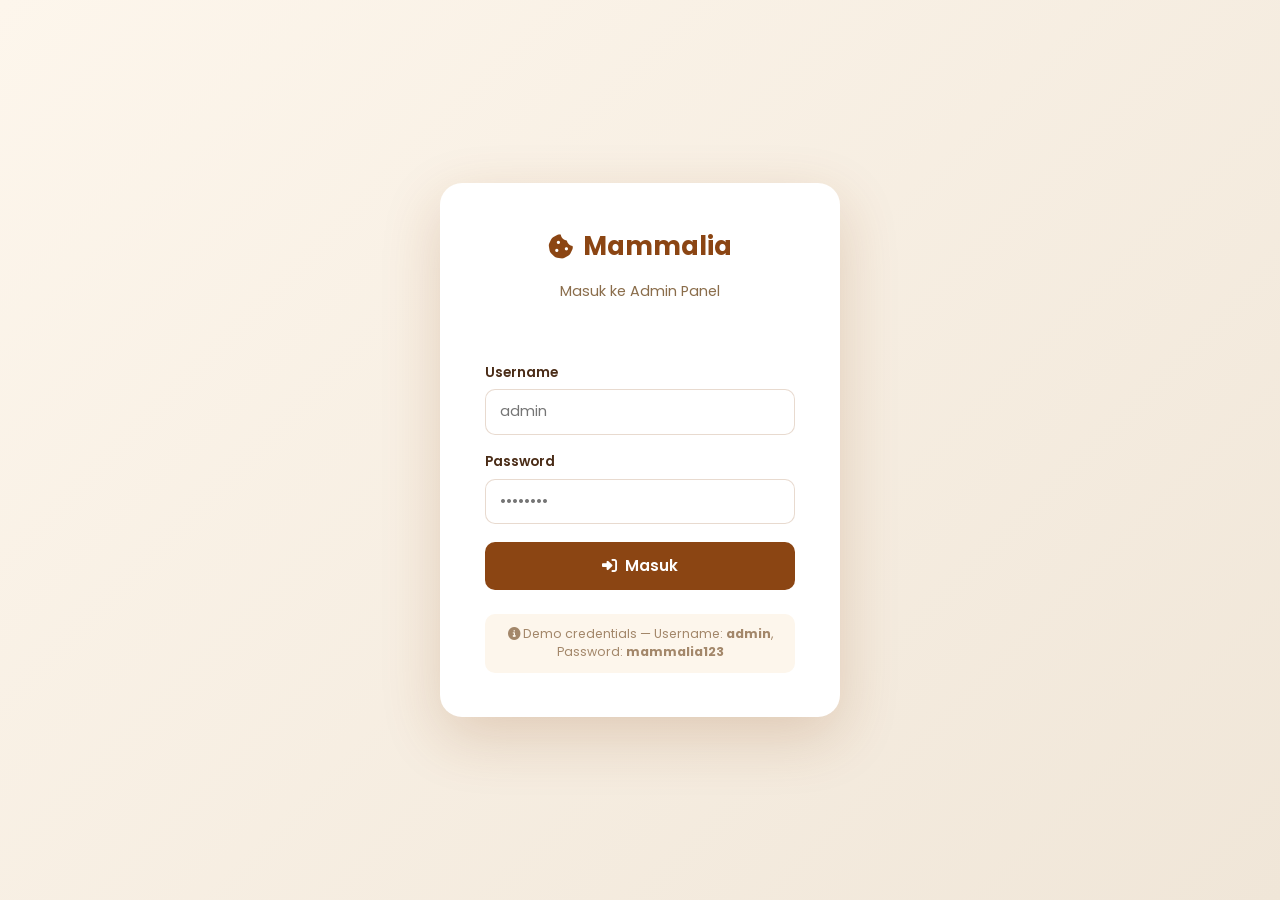
<file: ADMIN/products.html>
<!doctype html>
<html lang="id">
  <head>
    <meta charset="UTF-8" />
    <meta name="viewport" content="width=device-width, initial-scale=1.0" />
    <title>Manajemen Produk - Mammalia Admin</title>
    <link
      href="https://fonts.googleapis.com/css2?family=Poppins:wght@300;400;500;600;700&display=swap"
      rel="stylesheet"
    />
    <link
      rel="stylesheet"
      href="https://cdnjs.cloudflare.com/ajax/libs/font-awesome/6.4.0/css/all.min.css"
    />
    <link rel="stylesheet" href="css/admin.css" />
  </head>
  <body data-page="products">
    <div class="admin-app">
      <div id="sidebar-placeholder"></div>

      <main class="admin-main">
        <div id="topbar-placeholder"></div>

        <div class="admin-content">
          <div class="admin-panel">
            <div class="admin-panel-header">
              <h2><i class="fas fa-cookie-bite"></i> Semua Produk (<span id="product-count">0</span>)</h2>
              <div style="display:flex; gap:0.6rem;">
                <input
                  type="text"
                  id="admin-search"
                  placeholder="Cari produk..."
                  style="padding:0.6rem 1rem; border-radius:50px; border:1px solid rgba(139,69,19,0.25); font-family:inherit;"
                />
                <a href="product-form.html" class="btn btn-brown"><i class="fas fa-plus"></i> Tambah Produk</a>
              </div>
            </div>
            <div class="admin-table-wrap">
              <table class="admin-table">
                <thead>
                  <tr>
                    <th>Produk</th>
                    <th>Kategori</th>
                    <th>Harga</th>
                    <th>Stok</th>
                    <th>Badge</th>
                    <th>Aksi</th>
                  </tr>
                </thead>
                <tbody id="products-table-body"></tbody>
              </table>
            </div>
          </div>
        </div>
      </main>
    </div>

    <!-- Modal konfirmasi hapus -->
    <div class="admin-modal-overlay" id="delete-modal">
      <div class="admin-modal-box">
        <i class="fas fa-triangle-exclamation warn-icon"></i>
        <h3>Hapus produk ini?</h3>
        <p style="color:#8a6d4b; font-size:0.9rem; margin-top:0.5rem;" id="delete-modal-text"></p>
        <div class="admin-modal-actions">
          <button class="btn btn-outline" id="cancel-delete-btn">Batal</button>
          <button class="btn btn-danger-outline" id="confirm-delete-btn">Ya, Hapus</button>
        </div>
      </div>
    </div>

    <script src="js/admin-data.js"></script>
    <script src="js/admin-auth.js"></script>
    <script src="js/admin-layout.js"></script>
    <script src="js/admin-products.js"></script>
  </body>
</html>
</file>
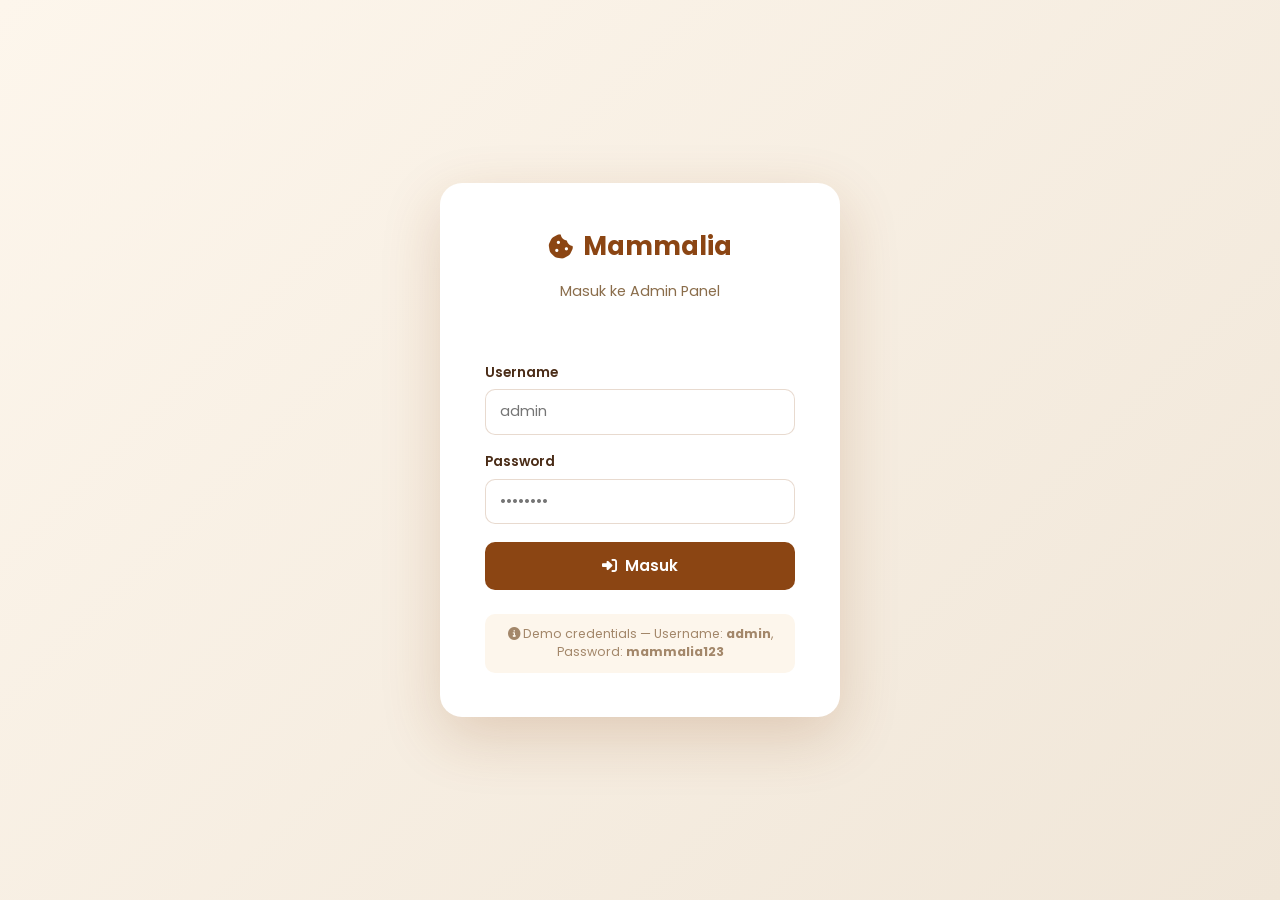
<file: ADMIN/tracking.html>
<!doctype html>
<html lang="id">
  <head>
    <meta charset="UTF-8" />
    <meta name="viewport" content="width=device-width, initial-scale=1.0" />
    <title>Lacak Pengiriman - Mammalia Admin</title>
    <link
      href="https://fonts.googleapis.com/css2?family=Poppins:wght@300;400;500;600;700&display=swap"
      rel="stylesheet"
    />
    <link
      rel="stylesheet"
      href="https://cdnjs.cloudflare.com/ajax/libs/font-awesome/6.4.0/css/all.min.css"
    />
    <link rel="stylesheet" href="css/admin.css" />
  </head>
  <body data-page="tracking">
    <div class="admin-app">
      <div id="sidebar-placeholder"></div>

      <main class="admin-main">
        <div id="topbar-placeholder"></div>

        <div class="admin-content">
          <div class="admin-panel" style="max-width: 700px; margin: 0 auto;">
            <div class="admin-panel-header">
              <h2><i class="fas fa-truck-fast"></i> Lacak Pengiriman</h2>
              <a href="orders.html" class="btn btn-outline btn-sm"><i class="fas fa-arrow-left"></i> Kembali ke Pesanan</a>
            </div>

            <div id="tracking-content"></div>
          </div>
        </div>
      </main>
    </div>

    <script src="js/admin-data.js"></script>
    <script src="js/admin-auth.js"></script>
    <script src="js/admin-layout.js"></script>
    <script src="js/admin-tracking.js"></script>
  </body>
</html>
</file>
<file: css/style.css>
/* ==========================================================================
   Mammalia Cookies - style.css
   Stylesheet utama untuk seluruh halaman (index, cart, checkout)
   ========================================================================== */

* {
  margin: 0;
  padding: 0;
  box-sizing: border-box;
}

:root {
  --primary-brown: #8b4513;
  --secondary-brown: #a0522d;
  --dark-brown: #4a2c0b;
  --cream: #f5f5dc;
  --dark-cream: #ede4d4;
  --white: #ffffff;
  --success: #2e7d32;
  --danger: #c0392b;
  --shadow: rgba(139, 69, 19, 0.15);
  --radius-lg: 24px;
  --radius-md: 16px;
  --radius-sm: 10px;
}

html {
  scroll-behavior: smooth;
}

body {
  font-family: "Poppins", sans-serif;
  line-height: 1.6;
  color: var(--dark-brown);
  overflow-x: hidden;
  background: var(--white);
}

a {
  color: inherit;
}

img {
  max-width: 100%;
  display: block;
}

.container {
  max-width: 1200px;
  margin: 0 auto;
  padding: 0 clamp(1rem, 5vw, 2rem);
}

/* ==========================================================================
   Header / Navbar
   ========================================================================== */
header {
  background: rgba(255, 255, 255, 0.98);
  backdrop-filter: blur(10px);
  box-shadow: 0 2px 20px var(--shadow);
  position: fixed;
  width: 100%;
  top: 0;
  z-index: 1000;
  transition: all 0.3s ease;
}

.header-container {
  max-width: 1200px;
  margin: 0 auto;
  padding: 1rem clamp(1rem, 5vw, 2rem);
  display: flex;
  justify-content: space-between;
  align-items: center;
}

.logo {
  font-size: clamp(1.4rem, 4vw, 1.8rem);
  font-weight: 700;
  color: var(--primary-brown);
  text-decoration: none;
  display: flex;
  align-items: center;
  gap: 0.5rem;
}

nav ul {
  display: flex;
  list-style: none;
  gap: clamp(1rem, 3vw, 2rem);
  align-items: center;
}

nav a {
  text-decoration: none;
  color: var(--primary-brown);
  font-weight: 500;
  font-size: clamp(0.9rem, 2.5vw, 1rem);
  transition: color 0.3s ease;
  position: relative;
  padding: 0.5rem 0;
}

nav a:hover,
nav a.active {
  color: var(--secondary-brown);
}

nav a::after {
  content: "";
  position: absolute;
  width: 0;
  height: 2px;
  bottom: 0;
  left: 50%;
  transform: translateX(-50%);
  background: var(--secondary-brown);
  transition: all 0.3s ease;
}

nav a:hover::after,
nav a.active::after {
  width: 100%;
}

.hamburger {
  display: none;
  flex-direction: column;
  cursor: pointer;
  gap: 4px;
  padding: 0.5rem;
  background: none;
  border: none;
}

.hamburger span {
  width: 25px;
  height: 3px;
  background: var(--primary-brown);
  transition: all 0.3s ease;
  border-radius: 2px;
}

.cart-count {
  background: var(--secondary-brown);
  color: var(--white);
  border-radius: 50%;
  padding: 0.2rem 0.6rem;
  font-size: 0.75rem;
  font-weight: 700;
  min-width: 20px;
  height: 20px;
  display: flex;
  align-items: center;
  justify-content: center;
  margin-left: 0.4rem;
}

/* ==========================================================================
   Hero
   ========================================================================== */
.hero {
  background: linear-gradient(135deg, var(--cream) 0%, var(--dark-cream) 100%);
  padding: clamp(100px, 15vh, 140px) clamp(1rem, 5vw, 2rem) clamp(60px, 10vh, 80px);
  text-align: center;
  margin-top: 80px;
  position: relative;
  overflow: hidden;
}

.hero-container {
  max-width: 1200px;
  margin: 0 auto;
  position: relative;
  z-index: 2;
}

.hero h1 {
  font-size: clamp(2.2rem, 7vw, 4rem);
  font-weight: 700;
  color: var(--primary-brown);
  margin-bottom: clamp(1rem, 3vw, 1.5rem);
  line-height: 1.2;
}

.hero p {
  font-size: clamp(1rem, 3vw, 1.3rem);
  color: #6b4c2e;
  margin-bottom: clamp(2rem, 5vw, 2.5rem);
  max-width: 700px;
  margin-left: auto;
  margin-right: auto;
}

.cta-button {
  display: inline-flex;
  align-items: center;
  gap: 0.5rem;
  background: var(--primary-brown);
  color: var(--white);
  padding: clamp(0.9rem, 2.5vw, 1rem) clamp(2rem, 5vw, 2.5rem);
  border-radius: 50px;
  text-decoration: none;
  font-weight: 600;
  font-size: clamp(1rem, 2.5vw, 1.1rem);
  transition: all 0.3s ease;
  box-shadow: 0 8px 25px rgba(139, 69, 19, 0.3);
  border: 2px solid transparent;
  cursor: pointer;
  font-family: inherit;
}

.cta-button:hover {
  background: var(--secondary-brown);
  transform: translateY(-3px);
  box-shadow: 0 12px 35px rgba(139, 69, 19, 0.4);
}

.cta-button.outline {
  background: transparent;
  color: var(--primary-brown);
  border-color: var(--primary-brown);
  box-shadow: none;
}

.cta-button.outline:hover {
  background: var(--primary-brown);
  color: var(--white);
}

.cta-button.sm {
  padding: 0.6rem 1.3rem;
  font-size: 0.85rem;
  box-shadow: 0 4px 14px rgba(139, 69, 19, 0.25);
}

/* Trust badges under hero */
.trust-badges {
  display: flex;
  justify-content: center;
  gap: clamp(1rem, 4vw, 2.5rem);
  flex-wrap: wrap;
  margin-top: clamp(2rem, 5vw, 3rem);
}

.trust-badge {
  display: flex;
  align-items: center;
  gap: 0.5rem;
  font-size: 0.9rem;
  color: var(--secondary-brown);
  font-weight: 500;
}

/* ==========================================================================
   Section titles
   ========================================================================== */
.section-title {
  text-align: center;
  font-size: clamp(1.8rem, 5vw, 2.8rem);
  font-weight: 700;
  color: var(--primary-brown);
  margin-bottom: 1rem;
  position: relative;
}

.section-subtitle {
  text-align: center;
  color: #7a5c3e;
  max-width: 600px;
  margin: 0 auto clamp(2rem, 6vw, 3rem);
  font-size: clamp(0.95rem, 2.5vw, 1.05rem);
}

.section-title::after {
  content: "";
  display: block;
  margin: 0.7rem auto 0;
  width: 80px;
  height: 4px;
  background: var(--primary-brown);
  border-radius: 2px;
}

/* ==========================================================================
   Products section / catalog + filters
   ========================================================================== */
.products-section {
  padding: clamp(60px, 12vh, 80px) 0;
  background: var(--white);
}

.catalog-toolbar {
  display: flex;
  flex-wrap: wrap;
  gap: 1rem;
  align-items: center;
  justify-content: space-between;
  margin-bottom: clamp(1.5rem, 4vw, 2.5rem);
  background: var(--cream);
  padding: 1.25rem;
  border-radius: var(--radius-md);
}

.search-box {
  flex: 1 1 260px;
  position: relative;
  min-width: 0;
}

.search-box input {
  width: 100%;
  padding: 0.8rem 1rem 0.8rem 2.6rem;
  border-radius: 50px;
  border: 1px solid rgba(139, 69, 19, 0.25);
  font-family: inherit;
  font-size: 0.95rem;
  background: var(--white);
}

.search-box input:focus {
  outline: 2px solid var(--secondary-brown);
}

.search-box i {
  position: absolute;
  left: 1rem;
  top: 50%;
  transform: translateY(-50%);
  color: var(--secondary-brown);
}

.filter-group {
  display: flex;
  gap: 0.75rem;
  flex-wrap: wrap;
  align-items: center;
}

.filter-group select {
  padding: 0.75rem 1rem;
  border-radius: 50px;
  border: 1px solid rgba(139, 69, 19, 0.25);
  font-family: inherit;
  font-size: 0.9rem;
  background: var(--white);
  color: var(--dark-brown);
  cursor: pointer;
}

.price-range-label {
  font-size: 0.85rem;
  color: var(--secondary-brown);
  font-weight: 600;
  white-space: nowrap;
}

.results-count {
  font-size: 0.9rem;
  color: #7a5c3e;
  margin-bottom: 1rem;
}

.products-grid {
  display: grid;
  grid-template-columns: repeat(auto-fit, minmax(clamp(240px, 40vw, 280px), 1fr));
  gap: clamp(1.25rem, 4vw, 2rem);
}

.product-card {
  background: var(--cream);
  border-radius: var(--radius-lg);
  overflow: hidden;
  box-shadow: 0 10px 40px rgba(139, 69, 19, 0.12);
  transition: all 0.4s cubic-bezier(0.25, 0.46, 0.45, 0.94);
  border: 1px solid rgba(237, 228, 212, 0.5);
  position: relative;
  cursor: pointer;
  display: flex;
  flex-direction: column;
}

.product-card::before {
  content: "";
  position: absolute;
  top: 0;
  left: 0;
  right: 0;
  height: 4px;
  background: linear-gradient(90deg, var(--primary-brown), var(--secondary-brown));
  z-index: 2;
}

.product-card:hover {
  transform: translateY(-10px) scale(1.01);
  box-shadow: 0 25px 60px rgba(139, 69, 19, 0.25);
}

.product-image-wrap {
  position: relative;
  overflow: hidden;
}

.product-image {
  width: 100%;
  height: clamp(190px, 28vw, 220px);
  object-fit: cover;
  transition: transform 0.4s ease;
}

.product-card:hover .product-image {
  transform: scale(1.06);
}

.product-badge {
  position: absolute;
  top: 0.75rem;
  left: 0.75rem;
  background: var(--secondary-brown);
  color: var(--white);
  font-size: 0.75rem;
  font-weight: 700;
  padding: 0.3rem 0.7rem;
  border-radius: 50px;
  z-index: 2;
}

.product-info {
  padding: clamp(1.1rem, 4vw, 1.4rem);
  display: flex;
  flex-direction: column;
  flex: 1;
}

.product-category-tag {
  font-size: 0.75rem;
  color: var(--secondary-brown);
  text-transform: uppercase;
  letter-spacing: 0.5px;
  font-weight: 600;
  margin-bottom: 0.3rem;
}

.product-name {
  font-size: clamp(1.05rem, 3vw, 1.2rem);
  font-weight: 600;
  color: var(--primary-brown);
  margin-bottom: 0.3rem;
  line-height: 1.3;
}

.product-weight {
  font-size: 0.85rem;
  color: #8a6d4b;
  margin-bottom: 0.6rem;
}

.product-price {
  font-size: clamp(1.2rem, 4vw, 1.4rem);
  font-weight: 700;
  color: var(--secondary-brown);
  margin-bottom: 1rem;
  margin-top: auto;
}

.add-to-cart,
.btn-primary {
  width: 100%;
  background: var(--primary-brown);
  color: var(--white);
  border: none;
  padding: clamp(0.75rem, 3vw, 0.9rem) 1.5rem;
  border-radius: var(--radius-md);
  font-family: "Poppins", sans-serif;
  font-weight: 600;
  font-size: clamp(0.9rem, 2.5vw, 1rem);
  cursor: pointer;
  transition: all 0.3s ease;
  display: flex;
  align-items: center;
  justify-content: center;
  gap: 0.5rem;
  min-height: 48px;
  text-decoration: none;
}

.add-to-cart:hover,
.btn-primary:hover {
  background: var(--secondary-brown);
  transform: translateY(-2px);
  box-shadow: 0 8px 25px rgba(139, 69, 19, 0.3);
}

.add-to-cart:disabled {
  background: #c9b8a3;
  cursor: not-allowed;
  transform: none;
  box-shadow: none;
}

.btn-secondary {
  background: transparent;
  color: var(--primary-brown);
  border: 2px solid var(--primary-brown);
}

.btn-secondary:hover {
  background: var(--primary-brown);
  color: var(--white);
}

.no-results {
  text-align: center;
  padding: 3rem 1rem;
  color: #8a6d4b;
  grid-column: 1 / -1;
}

/* ==========================================================================
   Modal (Product Detail)
   ========================================================================== */
.modal-overlay {
  position: fixed;
  inset: 0;
  background: rgba(74, 44, 11, 0.55);
  z-index: 4000;
  display: none;
  align-items: center;
  justify-content: center;
  padding: 1rem;
  opacity: 0;
  transition: opacity 0.25s ease;
}

.modal-overlay.show {
  display: flex;
  opacity: 1;
}

.modal-box {
  background: var(--white);
  border-radius: var(--radius-lg);
  max-width: 800px;
  width: 100%;
  max-height: 90vh;
  overflow-y: auto;
  display: grid;
  grid-template-columns: 1fr 1fr;
  position: relative;
  transform: translateY(20px);
  transition: transform 0.25s ease;
}

.modal-overlay.show .modal-box {
  transform: translateY(0);
}

.modal-close {
  position: absolute;
  top: 1rem;
  right: 1rem;
  background: rgba(255, 255, 255, 0.9);
  border: none;
  border-radius: 50%;
  width: 36px;
  height: 36px;
  font-size: 1.1rem;
  cursor: pointer;
  z-index: 2;
  color: var(--dark-brown);
}

.modal-image {
  width: 100%;
  height: 100%;
  min-height: 260px;
  object-fit: cover;
}

.modal-content {
  padding: clamp(1.5rem, 4vw, 2.2rem);
  display: flex;
  flex-direction: column;
}

.modal-category-tag {
  font-size: 0.8rem;
  color: var(--secondary-brown);
  text-transform: uppercase;
  font-weight: 700;
  letter-spacing: 0.5px;
  margin-bottom: 0.5rem;
}

.modal-content h2 {
  color: var(--primary-brown);
  font-size: clamp(1.3rem, 4vw, 1.7rem);
  margin-bottom: 0.4rem;
}

.modal-rating {
  color: #d18a2e;
  font-size: 0.9rem;
  margin-bottom: 0.8rem;
}

.modal-price {
  font-size: clamp(1.4rem, 4vw, 1.8rem);
  font-weight: 700;
  color: var(--secondary-brown);
  margin-bottom: 1rem;
}

.modal-desc {
  color: #6b4c2e;
  margin-bottom: 1.2rem;
  font-size: 0.95rem;
}

.modal-stock {
  font-size: 0.85rem;
  color: var(--success);
  margin-bottom: 1rem;
  font-weight: 600;
}

.qty-selector {
  display: flex;
  align-items: center;
  gap: 0.8rem;
  margin-bottom: 1.5rem;
}

.qty-btn {
  width: 38px;
  height: 38px;
  border-radius: 50%;
  border: 2px solid var(--primary-brown);
  background: var(--white);
  color: var(--primary-brown);
  font-size: 1.1rem;
  cursor: pointer;
  display: flex;
  align-items: center;
  justify-content: center;
  transition: all 0.2s ease;
}

.qty-btn:hover {
  background: var(--primary-brown);
  color: var(--white);
}

.qty-value {
  font-size: 1.1rem;
  font-weight: 700;
  min-width: 30px;
  text-align: center;
}

@media (max-width: 640px) {
  .modal-box {
    grid-template-columns: 1fr;
  }
  .modal-image {
    min-height: 200px;
  }
}

/* ==========================================================================
   Page hero banner (for cart / checkout pages)
   ========================================================================== */
.page-hero {
  background: linear-gradient(135deg, var(--cream) 0%, var(--dark-cream) 100%);
  padding: clamp(120px, 18vh, 150px) 1rem 2.5rem;
  text-align: center;
}

.page-hero h1 {
  color: var(--primary-brown);
  font-size: clamp(1.8rem, 5vw, 2.6rem);
  font-weight: 700;
}

.breadcrumb {
  color: var(--secondary-brown);
  font-size: 0.9rem;
  margin-top: 0.5rem;
}

.breadcrumb a {
  text-decoration: none;
  color: var(--secondary-brown);
  font-weight: 600;
}

/* ==========================================================================
   Cart page
   ========================================================================== */
.cart-section {
  padding: clamp(2.5rem, 8vh, 4rem) 0 5rem;
}

.cart-layout {
  display: grid;
  grid-template-columns: 2fr 1fr;
  gap: 2rem;
  align-items: start;
}

@media (max-width: 900px) {
  .cart-layout {
    grid-template-columns: 1fr;
  }
}

.cart-items {
  display: flex;
  flex-direction: column;
  gap: 1rem;
}

.cart-item {
  display: grid;
  grid-template-columns: 90px 1fr auto;
  gap: 1rem;
  align-items: center;
  background: var(--cream);
  border-radius: var(--radius-md);
  padding: 1rem;
}

.cart-item img {
  width: 90px;
  height: 90px;
  object-fit: cover;
  border-radius: var(--radius-sm);
}

.cart-item-name {
  font-weight: 600;
  color: var(--primary-brown);
  margin-bottom: 0.2rem;
}

.cart-item-meta {
  font-size: 0.8rem;
  color: #8a6d4b;
  margin-bottom: 0.5rem;
}

.cart-item-price {
  font-weight: 700;
  color: var(--secondary-brown);
}

.cart-item-qty {
  display: flex;
  align-items: center;
  gap: 0.5rem;
  margin-top: 0.5rem;
}

.cart-item-actions {
  display: flex;
  flex-direction: column;
  align-items: flex-end;
  gap: 0.8rem;
  justify-self: end;
  text-align: right;
}

.remove-btn {
  background: none;
  border: none;
  color: var(--danger);
  cursor: pointer;
  font-size: 0.85rem;
  display: flex;
  align-items: center;
  gap: 0.3rem;
}

.remove-btn:hover {
  text-decoration: underline;
}

.item-subtotal {
  font-weight: 700;
  color: var(--dark-brown);
}

.empty-cart {
  text-align: center;
  padding: 4rem 1rem;
  color: #8a6d4b;
}

.empty-cart i {
  font-size: 3rem;
  color: var(--dark-cream);
  margin-bottom: 1rem;
}

.cart-summary {
  background: var(--cream);
  border-radius: var(--radius-lg);
  padding: 1.75rem;
  position: sticky;
  top: 100px;
}

.cart-summary h3 {
  color: var(--primary-brown);
  margin-bottom: 1.2rem;
}

.summary-row {
  display: flex;
  justify-content: space-between;
  margin-bottom: 0.8rem;
  font-size: 0.95rem;
  color: #6b4c2e;
}

.summary-row.total {
  font-size: 1.2rem;
  font-weight: 700;
  color: var(--dark-brown);
  border-top: 1px solid rgba(139, 69, 19, 0.2);
  padding-top: 0.8rem;
  margin-top: 0.8rem;
}

.promo-box {
  display: flex;
  gap: 0.5rem;
  margin: 1rem 0;
}

.promo-box input {
  flex: 1;
  padding: 0.7rem 0.9rem;
  border-radius: var(--radius-sm);
  border: 1px solid rgba(139, 69, 19, 0.25);
  font-family: inherit;
}

.promo-box button {
  background: var(--secondary-brown);
  color: var(--white);
  border: none;
  padding: 0 1rem;
  border-radius: var(--radius-sm);
  cursor: pointer;
  font-weight: 600;
}

.promo-msg {
  font-size: 0.8rem;
  margin-bottom: 0.8rem;
  min-height: 1em;
}

.promo-msg.success {
  color: var(--success);
}

.promo-msg.error {
  color: var(--danger);
}

/* ==========================================================================
   Checkout page
   ========================================================================== */
.checkout-section {
  padding: clamp(2.5rem, 8vh, 4rem) 0 5rem;
}

.checkout-layout {
  display: grid;
  grid-template-columns: 1.4fr 1fr;
  gap: 2rem;
  align-items: start;
}

@media (max-width: 900px) {
  .checkout-layout {
    grid-template-columns: 1fr;
  }
}

.checkout-form,
.order-summary-box {
  background: var(--cream);
  border-radius: var(--radius-lg);
  padding: clamp(1.5rem, 4vw, 2rem);
}

.checkout-form h3,
.order-summary-box h3 {
  color: var(--primary-brown);
  margin-bottom: 1.2rem;
}

.form-group {
  margin-bottom: 1.1rem;
}

.form-group label {
  display: block;
  font-size: 0.9rem;
  font-weight: 600;
  color: var(--dark-brown);
  margin-bottom: 0.4rem;
}

.form-group input,
.form-group textarea,
.form-group select {
  width: 100%;
  padding: 0.75rem 1rem;
  border-radius: var(--radius-sm);
  border: 1px solid rgba(139, 69, 19, 0.25);
  font-family: inherit;
  font-size: 0.95rem;
  background: var(--white);
}

.form-group input:focus,
.form-group textarea:focus,
.form-group select:focus {
  outline: 2px solid var(--secondary-brown);
}

.form-group.invalid input,
.form-group.invalid textarea,
.form-group.invalid select {
  border-color: var(--danger);
}

.error-msg {
  color: var(--danger);
  font-size: 0.8rem;
  margin-top: 0.3rem;
  display: none;
}

.form-group.invalid .error-msg {
  display: block;
}

.form-row {
  display: grid;
  grid-template-columns: 1fr 1fr;
  gap: 1rem;
}

@media (max-width: 500px) {
  .form-row {
    grid-template-columns: 1fr;
  }
}

.payment-options {
  display: flex;
  flex-direction: column;
  gap: 0.7rem;
  margin-bottom: 1.2rem;
}

.payment-option {
  display: flex;
  align-items: center;
  gap: 0.7rem;
  background: var(--white);
  border: 2px solid rgba(139, 69, 19, 0.15);
  border-radius: var(--radius-sm);
  padding: 0.8rem 1rem;
  cursor: pointer;
  transition: border-color 0.2s ease;
}

.payment-option.selected {
  border-color: var(--secondary-brown);
  background: #fdf6ec;
}

.payment-option img,
.payment-option i {
  font-size: 1.3rem;
  color: var(--primary-brown);
  width: 24px;
  text-align: center;
}

.shopeepay-box {
  display: block;
  background: var(--dark-cream);
  border: 1px solid rgba(139, 69, 19, 0.2);
  border-radius: var(--radius-md);
  padding: 1.2rem;
  margin-bottom: 1.2rem;
  text-align: center;
}

.shopeepay-box h4 {
  color: var(--primary-brown);
  margin-bottom: 0.8rem;
}

.shopeepay-qr {
  display: block;
  margin: 0 auto;
  width: 200px;
  max-width: 70%;
  height: auto;
  border-radius: var(--radius-sm);
  border: 1px solid rgba(139, 69, 19, 0.15);
  background: var(--white);
  padding: 0.5rem;
}

.shopeepay-steps {
  text-align: left;
  font-size: 0.85rem;
  color: #6b4c2e;
  max-width: 420px;
  margin: 0.6rem auto 0;
  padding-left: 1.2rem;
}

.shopeepay-steps li {
  margin-bottom: 0.4rem;
}

.order-summary-box .order-line {
  display: flex;
  justify-content: space-between;
  font-size: 0.9rem;
  margin-bottom: 0.6rem;
  color: #6b4c2e;
}

.order-items-list {
  max-height: 220px;
  overflow-y: auto;
  margin-bottom: 1rem;
  padding-right: 0.3rem;
}

.order-item-row {
  display: flex;
  justify-content: space-between;
  font-size: 0.85rem;
  padding: 0.4rem 0;
  border-bottom: 1px dashed rgba(139, 69, 19, 0.2);
}

/* Payment simulation result */
.payment-result {
  text-align: center;
  padding: 3rem 1rem;
}

.payment-result i {
  font-size: 4rem;
  color: var(--success);
  margin-bottom: 1rem;
}

.payment-result h2 {
  color: var(--primary-brown);
  margin-bottom: 0.5rem;
}

.order-id-box {
  display: inline-block;
  background: var(--cream);
  padding: 0.6rem 1.2rem;
  border-radius: var(--radius-sm);
  font-weight: 700;
  color: var(--secondary-brown);
  margin: 1rem 0;
}

/* ==========================================================================
   Tracking Pesanan (halaman konsumen)
   ========================================================================== */
.tracking-search-box {
  max-width: 480px;
  margin: 0 auto 2rem;
  background: var(--white);
  border-radius: var(--radius-lg);
  padding: 2rem;
  box-shadow: 0 5px 25px var(--shadow);
}

.tracking-search-box .form-group {
  margin-bottom: 1rem;
}

.tracking-timeline {
  list-style: none;
  padding: 0;
  margin: 1.5rem 0;
}

.tracking-timeline li {
  position: relative;
  padding-left: 2.2rem;
  padding-bottom: 1.8rem;
}

.tracking-timeline li:last-child {
  padding-bottom: 0;
}

.tracking-timeline li::before {
  content: "";
  position: absolute;
  left: 6px;
  top: 4px;
  width: 14px;
  height: 14px;
  border-radius: 50%;
  background: var(--dark-cream);
  border: 3px solid var(--white);
  box-shadow: 0 0 0 2px var(--dark-cream);
}

.tracking-timeline li.done::before {
  background: var(--success);
  box-shadow: 0 0 0 2px var(--success);
}

.tracking-timeline li.current::before {
  background: var(--secondary-brown);
  box-shadow: 0 0 0 4px rgba(160, 82, 45, 0.25);
}

.tracking-timeline li::after {
  content: "";
  position: absolute;
  left: 12px;
  top: 20px;
  bottom: 0;
  width: 2px;
  background: var(--dark-cream);
}

.tracking-timeline li:last-child::after {
  display: none;
}

.tracking-step-title {
  font-weight: 600;
  color: var(--dark-brown);
  font-size: 0.95rem;
}

.tracking-step-time {
  font-size: 0.78rem;
  color: #a3876a;
  margin-top: 0.15rem;
}

.tracking-header-box {
  background: linear-gradient(135deg, var(--cream), var(--dark-cream));
  border-radius: var(--radius-md);
  padding: 1.5rem;
  margin-bottom: 1.5rem;
  display: flex;
  justify-content: space-between;
  align-items: center;
  flex-wrap: wrap;
  gap: 1rem;
}

.tracking-number-display {
  font-size: 1.3rem;
  font-weight: 700;
  color: var(--primary-brown);
  letter-spacing: 1px;
}

.not-shippable-notice {
  background: #fdf1de;
  color: #8a6018;
  padding: 1rem 1.2rem;
  border-radius: var(--radius-sm);
  font-size: 0.9rem;
  display: flex;
  align-items: center;
  gap: 0.6rem;
}

.tracking-empty-state {
  text-align: center;
  padding: 2rem 1rem;
  color: #a3876a;
}

.tracking-empty-state i {
  font-size: 2.5rem;
  margin-bottom: 0.8rem;
  display: block;
}

/* ==========================================================================
   Footer
   ========================================================================== */
footer {
  background: linear-gradient(135deg, var(--primary-brown) 0%, var(--secondary-brown) 100%);
  color: var(--white);
  padding: clamp(2.5rem, 8vh, 3rem) 0 clamp(1.5rem, 4vh, 2rem);
  margin-top: clamp(4rem, 8vh, 6rem);
}

.footer-content {
  display: grid;
  grid-template-columns: repeat(auto-fit, minmax(220px, 1fr));
  gap: clamp(1.5rem, 4vw, 2rem);
  margin-bottom: 2rem;
}

.footer-section h3 {
  margin-bottom: 1rem;
  font-weight: 600;
  font-size: clamp(1.05rem, 3vw, 1.2rem);
}

.footer-section p,
.footer-section a {
  color: rgba(255, 255, 255, 0.9);
  text-decoration: none;
  line-height: 1.7;
  font-size: 0.9rem;
  display: flex;
  align-items: center;
  gap: 0.5rem;
  margin-bottom: 0.5rem;
}

.footer-section a:hover {
  color: var(--white);
  transform: translateX(5px);
}

.footer-social {
  display: flex;
  gap: 0.8rem;
  margin-top: 0.8rem;
}

.footer-social a {
  width: 36px;
  height: 36px;
  border-radius: 50%;
  background: rgba(255, 255, 255, 0.15);
  display: flex;
  align-items: center;
  justify-content: center;
  margin-bottom: 0;
}

.footer-bottom {
  text-align: center;
  padding-top: 2rem;
  border-top: 1px solid rgba(255, 255, 255, 0.2);
  color: rgba(255, 255, 255, 0.8);
  font-size: 0.85rem;
}

/* ==========================================================================
   Notification toast
   ========================================================================== */
.notification {
  position: fixed;
  top: 100px;
  right: 20px;
  background: var(--primary-brown);
  color: var(--white);
  padding: 1rem 1.5rem;
  border-radius: var(--radius-md);
  z-index: 5000;
  font-family: "Poppins", sans-serif;
  box-shadow: 0 15px 40px rgba(139, 69, 19, 0.4);
  transform: translateX(400px);
  transition: transform 0.3s ease;
  max-width: 300px;
}

.notification.show {
  transform: translateX(0);
}

.notification.error {
  background: var(--danger);
}

.notification i {
  margin-right: 0.5rem;
}

/* ==========================================================================
   Responsive breakpoints
   ========================================================================== */
@media (max-width: 1024px) {
  .products-grid {
    grid-template-columns: repeat(auto-fit, minmax(260px, 1fr));
  }
}

@media (max-width: 768px) {
  .hamburger {
    display: flex;
  }

  nav ul {
    position: fixed;
    left: -100%;
    top: 76px;
    flex-direction: column;
    background-color: rgba(255, 255, 255, 0.98);
    backdrop-filter: blur(20px);
    width: 100%;
    text-align: center;
    transition: left 0.3s ease;
    padding: 2rem 0;
    box-shadow: 0 10px 40px rgba(0, 0, 0, 0.1);
    gap: 1.5rem;
  }

  nav ul.active {
    left: 0;
  }

  .hamburger.active span:nth-child(1) {
    transform: rotate(-45deg) translate(-5px, 6px);
  }

  .hamburger.active span:nth-child(2) {
    opacity: 0;
  }

  .hamburger.active span:nth-child(3) {
    transform: rotate(45deg) translate(-5px, -6px);
  }

  .catalog-toolbar {
    flex-direction: column;
    align-items: stretch;
  }

  .cart-item {
    grid-template-columns: 70px 1fr;
  }

  .cart-item-actions {
    grid-column: 1 / -1;
    flex-direction: row;
    justify-content: space-between;
    align-items: center;
    text-align: left;
  }
}

@media (max-width: 480px) {
  .products-grid {
    grid-template-columns: 1fr;
  }
   @media (max-width: 600px) {
  .search-box {
    flex: 1 1 100%;
    width: 100%;
  }
}
</file>
<file: ADMIN/css/admin.css>
/* ==========================================================================
   admin.css - Dashboard Admin Mammalia
   Palet warna disamakan dengan tema toko utama (coklat & krem)
   ========================================================================== */

:root {
  --primary-brown: #8b4513;
  --secondary-brown: #a0522d;
  --dark-brown: #4a2c17;
  --white: #ffffff;
  --cream: #fdf6ec;
  --dark-cream: #f0e6d8;
  --success: #2e7d32;
  --danger: #c0392b;
  --radius-sm: 10px;
  --radius-md: 16px;
  --radius-lg: 22px;
}

* {
  box-sizing: border-box;
}

html, body {
  margin: 0;
  padding: 0;
}

body.admin-body {
  background: #f7f2ea;
  font-family: "Poppins", sans-serif;
  color: var(--dark-brown);
}

.admin-app {
  display: flex;
  min-height: 100vh;
}

/* ---------------------------------------------------------------------- *
 * SIDEBAR
 * ---------------------------------------------------------------------- */
.admin-sidebar {
  width: 260px;
  flex-shrink: 0;
  background: linear-gradient(180deg, var(--primary-brown) 0%, var(--dark-brown) 100%);
  color: var(--white);
  padding: 1.5rem 1rem;
  position: fixed;
  height: 100vh;
  overflow-y: auto;
  transition: transform 0.3s ease;
  z-index: 900;
}

.admin-logo {
  display: flex;
  align-items: center;
  gap: 0.6rem;
  font-size: 1.3rem;
  font-weight: 700;
  padding: 0.5rem 0.6rem 1.5rem;
  color: var(--white);
  text-decoration: none;
}

.admin-nav {
  list-style: none;
  padding: 0;
  margin: 0;
}

.admin-nav li {
  margin-bottom: 0.3rem;
}

.admin-nav a {
  display: flex;
  align-items: center;
  gap: 0.8rem;
  padding: 0.8rem 1rem;
  border-radius: var(--radius-sm);
  color: rgba(255, 255, 255, 0.85);
  text-decoration: none;
  font-size: 0.92rem;
  font-weight: 500;
  transition: all 0.2s ease;
}

.admin-nav a i {
  width: 18px;
  text-align: center;
}

.admin-nav a:hover {
  background: rgba(255, 255, 255, 0.1);
  color: var(--white);
}

.admin-nav a.active {
  background: rgba(255, 255, 255, 0.18);
  color: var(--white);
  font-weight: 600;
}

.admin-nav-divider {
  border: none;
  border-top: 1px solid rgba(255, 255, 255, 0.15);
  margin: 1rem 0.6rem;
}

.admin-sidebar-footer {
  margin-top: 1rem;
}

/* ---------------------------------------------------------------------- *
 * MAIN CONTENT
 * ---------------------------------------------------------------------- */
.admin-main {
  margin-left: 260px;
  flex: 1;
  min-height: 100vh;
  display: flex;
  flex-direction: column;
}

.admin-topbar {
  background: var(--white);
  padding: 1.1rem 2rem;
  display: flex;
  justify-content: space-between;
  align-items: center;
  box-shadow: 0 2px 15px rgba(139, 69, 19, 0.08);
  position: sticky;
  top: 0;
  z-index: 500;
}

.admin-topbar h1 {
  font-size: 1.3rem;
  color: var(--primary-brown);
  font-weight: 600;
  margin: 0;
}

.admin-topbar-user {
  display: flex;
  align-items: center;
  gap: 0.7rem;
  font-size: 0.9rem;
  color: #7a5c3e;
}

.admin-hamburger {
  display: none;
  background: none;
  border: none;
  font-size: 1.4rem;
  color: var(--primary-brown);
  cursor: pointer;
}

.admin-content {
  padding: clamp(1.2rem, 3vw, 2rem);
  flex: 1;
}

/* ---------------------------------------------------------------------- *
 * STAT CARDS
 * ---------------------------------------------------------------------- */
.stat-grid {
  display: grid;
  grid-template-columns: repeat(auto-fit, minmax(220px, 1fr));
  gap: 1.2rem;
  margin-bottom: 2rem;
}

.stat-card {
  background: var(--white);
  border-radius: var(--radius-md);
  padding: 1.4rem;
  box-shadow: 0 6px 25px rgba(139, 69, 19, 0.08);
  display: flex;
  align-items: center;
  gap: 1rem;
}

.stat-icon {
  width: 52px;
  height: 52px;
  border-radius: var(--radius-sm);
  display: flex;
  align-items: center;
  justify-content: center;
  font-size: 1.4rem;
  color: var(--white);
  flex-shrink: 0;
}

.stat-icon.orange { background: linear-gradient(135deg, #e8a83c, #c8912f); }
.stat-icon.brown { background: linear-gradient(135deg, var(--primary-brown), var(--secondary-brown)); }
.stat-icon.green { background: linear-gradient(135deg, #4caf50, #2e7d32); }
.stat-icon.blue { background: linear-gradient(135deg, #4a90d9, #2f6cb0); }

.stat-value {
  font-size: 1.5rem;
  font-weight: 700;
  color: var(--dark-brown);
  line-height: 1.2;
}

.stat-label {
  font-size: 0.82rem;
  color: #8a6d4b;
}

/* ---------------------------------------------------------------------- *
 * PANELS / CARDS
 * ---------------------------------------------------------------------- */
.admin-panel {
  background: var(--white);
  border-radius: var(--radius-md);
  padding: clamp(1.2rem, 3vw, 1.8rem);
  box-shadow: 0 6px 25px rgba(139, 69, 19, 0.08);
  margin-bottom: 1.5rem;
}

.admin-panel-header {
  display: flex;
  justify-content: space-between;
  align-items: center;
  margin-bottom: 1.2rem;
  flex-wrap: wrap;
  gap: 0.8rem;
}

.admin-panel-header h2 {
  font-size: 1.1rem;
  color: var(--primary-brown);
  font-weight: 600;
  margin: 0;
}

/* ---------------------------------------------------------------------- *
 * TABLE
 * ---------------------------------------------------------------------- */
.admin-table-wrap {
  overflow-x: auto;
}

.admin-table {
  width: 100%;
  border-collapse: collapse;
  font-size: 0.9rem;
}

.admin-table th {
  text-align: left;
  padding: 0.8rem 1rem;
  background: var(--cream);
  color: var(--primary-brown);
  font-weight: 600;
  white-space: nowrap;
}

.admin-table td {
  padding: 0.8rem 1rem;
  border-bottom: 1px solid #f0e6d8;
  vertical-align: middle;
}

.admin-table tr:last-child td {
  border-bottom: none;
}

.admin-table img.thumb {
  width: 46px;
  height: 46px;
  object-fit: cover;
  border-radius: 8px;
  background: var(--dark-cream);
}

.admin-table tr:hover td {
  background: #fdf9f2;
}

/* ---------------------------------------------------------------------- *
 * BADGES / STATUS PILLS
 * ---------------------------------------------------------------------- */
.pill {
  display: inline-flex;
  align-items: center;
  gap: 0.3rem;
  padding: 0.3rem 0.7rem;
  border-radius: 50px;
  font-size: 0.75rem;
  font-weight: 700;
  white-space: nowrap;
}

.pill-yellow { background: #fdf1de; color: #b3822f; }
.pill-blue { background: #e3edfa; color: #2f6cb0; }
.pill-purple { background: #ede3fa; color: #6c3fb0; }
.pill-green { background: #e3f5e6; color: #2e7d32; }
.pill-red { background: #fbe4e1; color: #c0392b; }
.pill-gray { background: #ececec; color: #666; }

/* ---------------------------------------------------------------------- *
 * BUTTONS
 * ---------------------------------------------------------------------- */
.btn {
  display: inline-flex;
  align-items: center;
  gap: 0.4rem;
  padding: 0.6rem 1.1rem;
  border-radius: var(--radius-sm);
  font-family: inherit;
  font-size: 0.85rem;
  font-weight: 600;
  cursor: pointer;
  border: none;
  text-decoration: none;
  transition: all 0.2s ease;
}

.btn-brown {
  background: var(--primary-brown);
  color: var(--white);
}

.btn-brown:hover {
  background: var(--secondary-brown);
}

.btn-outline {
  background: transparent;
  border: 1.5px solid var(--primary-brown);
  color: var(--primary-brown);
}

.btn-outline:hover {
  background: var(--primary-brown);
  color: var(--white);
}

.btn-danger-outline {
  background: transparent;
  border: 1.5px solid var(--danger);
  color: var(--danger);
}

.btn-danger-outline:hover {
  background: var(--danger);
  color: var(--white);
}

.btn-sm {
  padding: 0.4rem 0.7rem;
  font-size: 0.78rem;
}

.icon-btn {
  background: none;
  border: none;
  cursor: pointer;
  color: var(--primary-brown);
  font-size: 0.95rem;
  padding: 0.3rem 0.5rem;
  text-decoration: none;
  display: inline-block;
}

.icon-btn.danger {
  color: var(--danger);
}

/* ---------------------------------------------------------------------- *
 * FORM
 * ---------------------------------------------------------------------- */
.form-group {
  margin-bottom: 1.1rem;
}

.form-group label {
  display: block;
  font-size: 0.85rem;
  font-weight: 600;
  color: var(--dark-brown);
  margin-bottom: 0.4rem;
}

.form-group input,
.form-group select,
.form-group textarea {
  width: 100%;
  padding: 0.7rem 0.9rem;
  border-radius: var(--radius-sm);
  border: 1.5px solid rgba(139, 69, 19, 0.2);
  font-family: inherit;
  font-size: 0.9rem;
  color: var(--dark-brown);
  background: var(--white);
}

.form-group input:focus,
.form-group select:focus,
.form-group textarea:focus {
  outline: none;
  border-color: var(--primary-brown);
}

.form-group .error-msg {
  display: none;
  color: var(--danger);
  font-size: 0.78rem;
  margin: 0.35rem 0 0;
}

.form-group.invalid input,
.form-group.invalid select,
.form-group.invalid textarea {
  border-color: var(--danger);
}

.form-group.invalid .error-msg {
  display: block;
}

/* ---------------------------------------------------------------------- *
 * LOGIN PAGE
 * ---------------------------------------------------------------------- */
.admin-login-wrap {
  min-height: 100vh;
  display: flex;
  align-items: center;
  justify-content: center;
  background: linear-gradient(135deg, var(--cream) 0%, var(--dark-cream) 100%);
  padding: 1rem;
}

.admin-login-box {
  background: var(--white);
  border-radius: var(--radius-lg);
  padding: clamp(2rem, 6vw, 2.8rem);
  max-width: 400px;
  width: 100%;
  box-shadow: 0 20px 60px rgba(139, 69, 19, 0.2);
  text-align: center;
}

.admin-login-box .logo {
  justify-content: center;
  margin-bottom: 0.5rem;
  font-size: 1.6rem;
  display: flex;
  align-items: center;
  gap: 0.6rem;
  color: var(--primary-brown);
  font-weight: 700;
}

.admin-login-box p.subtitle {
  color: #8a6d4b;
  font-size: 0.9rem;
  margin-bottom: 1.8rem;
}

.admin-login-box .form-group {
  text-align: left;
}

.login-error {
  color: var(--danger);
  font-size: 0.85rem;
  margin-bottom: 1rem;
  min-height: 1.2em;
}

.login-hint {
  margin-top: 1.5rem;
  font-size: 0.78rem;
  color: #a3876a;
  background: var(--cream);
  padding: 0.7rem 1rem;
  border-radius: var(--radius-sm);
}

.btn-primary {
  background: var(--primary-brown);
  color: var(--white);
  border: none;
  padding: 0.8rem 1.2rem;
  border-radius: var(--radius-sm);
  font-family: inherit;
  font-size: 0.95rem;
  font-weight: 600;
  cursor: pointer;
  display: inline-flex;
  align-items: center;
  justify-content: center;
  gap: 0.5rem;
  transition: all 0.2s ease;
}

.btn-primary:hover {
  background: var(--secondary-brown);
}

/* ---------------------------------------------------------------------- *
 * PRODUCT FORM PAGE
 * ---------------------------------------------------------------------- */
.form-grid-2 {
  display: grid;
  grid-template-columns: 1fr 1fr;
  gap: 1rem;
}

@media (max-width: 640px) {
  .form-grid-2 {
    grid-template-columns: 1fr;
  }
}

.image-preview-box {
  width: 100%;
  height: 200px;
  border-radius: var(--radius-sm);
  border: 2px dashed rgba(139, 69, 19, 0.25);
  display: flex;
  align-items: center;
  justify-content: center;
  overflow: hidden;
  background: var(--cream);
  margin-bottom: 1rem;
}

.image-preview-box img {
  width: 100%;
  height: 100%;
  object-fit: cover;
}

.image-preview-box .placeholder-text {
  color: #a3876a;
  font-size: 0.85rem;
  text-align: center;
  padding: 1rem;
}

/* ---------------------------------------------------------------------- *
 * TRACKING TIMELINE
 * ---------------------------------------------------------------------- */
.tracking-timeline {
  list-style: none;
  padding: 0;
  margin: 1.5rem 0;
}

.tracking-timeline li {
  position: relative;
  padding-left: 2.2rem;
  padding-bottom: 1.8rem;
}

.tracking-timeline li:last-child {
  padding-bottom: 0;
}

.tracking-timeline li::before {
  content: "";
  position: absolute;
  left: 6px;
  top: 4px;
  width: 14px;
  height: 14px;
  border-radius: 50%;
  background: var(--dark-cream);
  border: 3px solid var(--white);
  box-shadow: 0 0 0 2px var(--dark-cream);
}

.tracking-timeline li.done::before {
  background: var(--success);
  box-shadow: 0 0 0 2px var(--success);
}

.tracking-timeline li.current::before {
  background: var(--secondary-brown);
  box-shadow: 0 0 0 4px rgba(160, 82, 45, 0.25);
}

.tracking-timeline li::after {
  content: "";
  position: absolute;
  left: 12px;
  top: 20px;
  bottom: 0;
  width: 2px;
  background: var(--dark-cream);
}

.tracking-timeline li:last-child::after {
  display: none;
}

.tracking-step-title {
  font-weight: 600;
  color: var(--dark-brown);
  font-size: 0.95rem;
}

.tracking-step-time {
  font-size: 0.78rem;
  color: #a3876a;
  margin-top: 0.15rem;
}

.tracking-header-box {
  background: linear-gradient(135deg, var(--cream), var(--dark-cream));
  border-radius: var(--radius-md);
  padding: 1.5rem;
  margin-bottom: 1.5rem;
  display: flex;
  justify-content: space-between;
  align-items: center;
  flex-wrap: wrap;
  gap: 1rem;
}

.tracking-number-display {
  font-size: 1.3rem;
  font-weight: 700;
  color: var(--primary-brown);
  letter-spacing: 1px;
}

.not-shippable-notice {
  background: #fdf1de;
  color: #8a6018;
  padding: 1rem 1.2rem;
  border-radius: var(--radius-sm);
  font-size: 0.9rem;
  display: flex;
  align-items: center;
  gap: 0.6rem;
}

/* ---------------------------------------------------------------------- *
 * MODAL
 * ---------------------------------------------------------------------- */
.admin-modal-overlay {
  position: fixed;
  inset: 0;
  background: rgba(74, 44, 11, 0.5);
  display: none;
  align-items: center;
  justify-content: center;
  z-index: 3000;
  padding: 1rem;
}

.admin-modal-overlay.show {
  display: flex;
}

.admin-modal-box {
  background: var(--white);
  border-radius: var(--radius-lg);
  padding: 1.8rem;
  max-width: 400px;
  width: 100%;
  text-align: center;
}

.admin-modal-box i.warn-icon {
  font-size: 2.5rem;
  color: #e8a83c;
  margin-bottom: 0.8rem;
}

.admin-modal-actions {
  display: flex;
  gap: 0.8rem;
  margin-top: 1.5rem;
}

.admin-modal-actions .btn {
  flex: 1;
  justify-content: center;
}

/* ---------------------------------------------------------------------- *
 * TOAST NOTIFICATION
 * ---------------------------------------------------------------------- */
#admin-toast-wrap {
  position: fixed;
  top: 1.2rem;
  right: 1.2rem;
  z-index: 5000;
  display: flex;
  flex-direction: column;
  gap: 0.6rem;
}

.admin-toast {
  background: var(--white);
  border-left: 4px solid var(--primary-brown);
  box-shadow: 0 10px 30px rgba(139, 69, 19, 0.18);
  border-radius: var(--radius-sm);
  padding: 0.8rem 1.2rem;
  font-size: 0.85rem;
  color: var(--dark-brown);
  display: flex;
  align-items: center;
  gap: 0.6rem;
  animation: toastIn 0.25s ease;
  min-width: 220px;
}

.admin-toast.success { border-left-color: var(--success); }
.admin-toast.error { border-left-color: var(--danger); }

@keyframes toastIn {
  from { opacity: 0; transform: translateX(20px); }
  to { opacity: 1; transform: translateX(0); }
}

/* ---------------------------------------------------------------------- *
 * RESPONSIVE
 * ---------------------------------------------------------------------- */
@media (max-width: 900px) {
  .admin-sidebar {
    transform: translateX(-100%);
  }
  .admin-sidebar.open {
    transform: translateX(0);
  }
  .admin-main {
    margin-left: 0;
  }
  .admin-hamburger {
    display: block;
  }
}

.empty-state {
  text-align: center;
  padding: 3rem 1rem;
  color: #a3876a;
}

.empty-state i {
  font-size: 2.5rem;
  margin-bottom: 1rem;
  color: var(--dark-cream);
}
</file>
